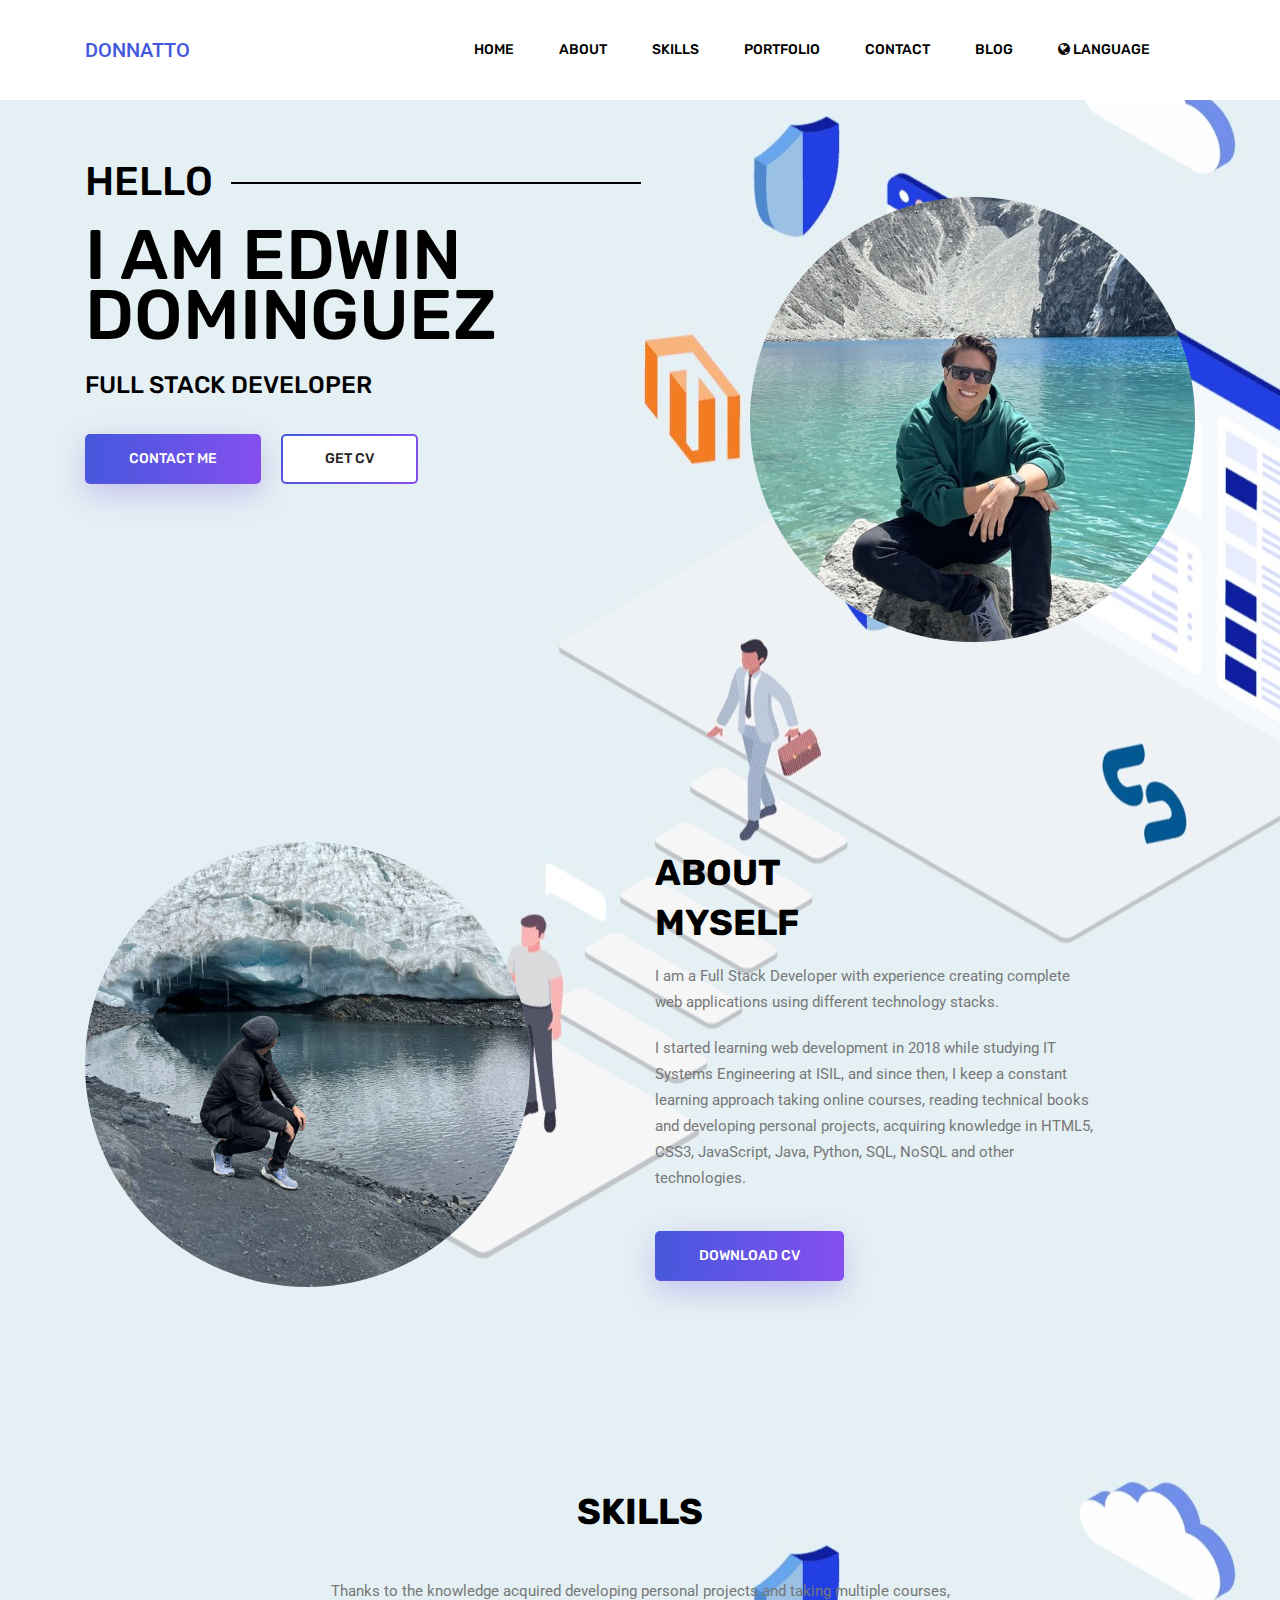
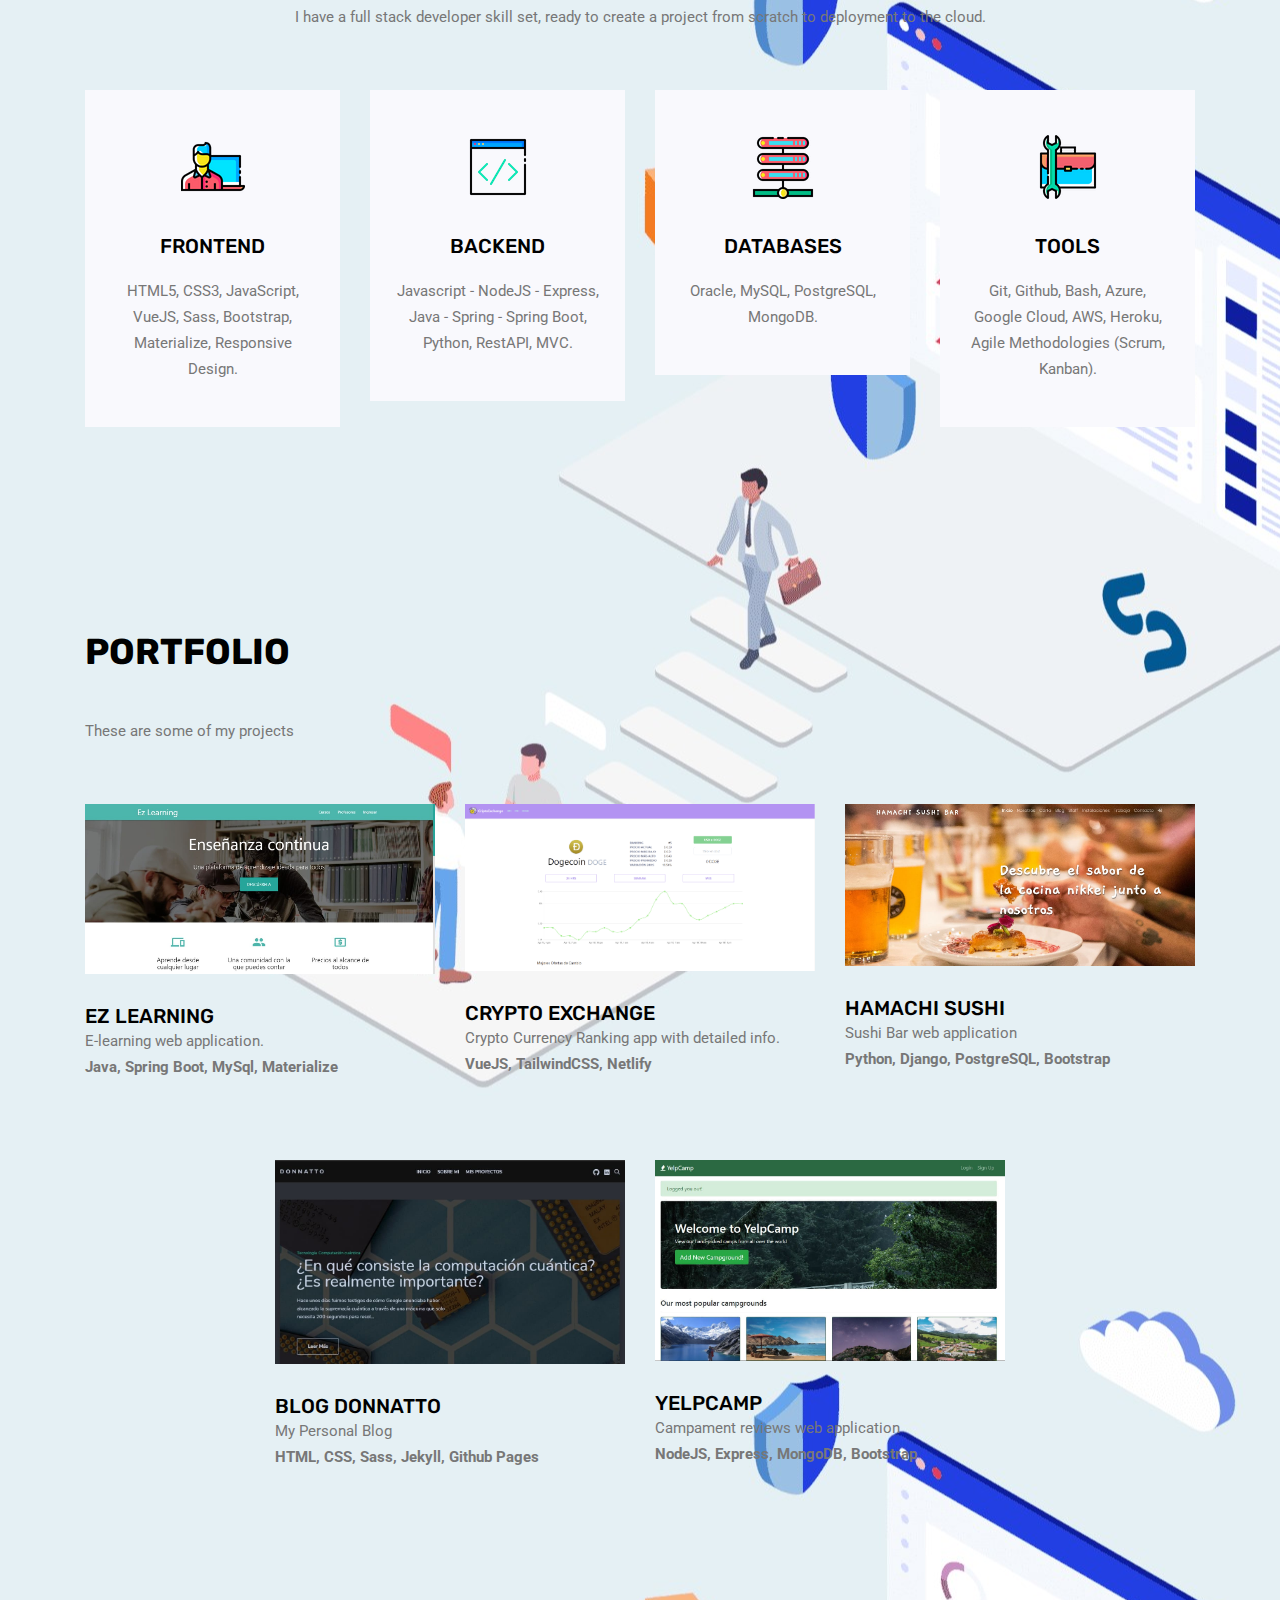
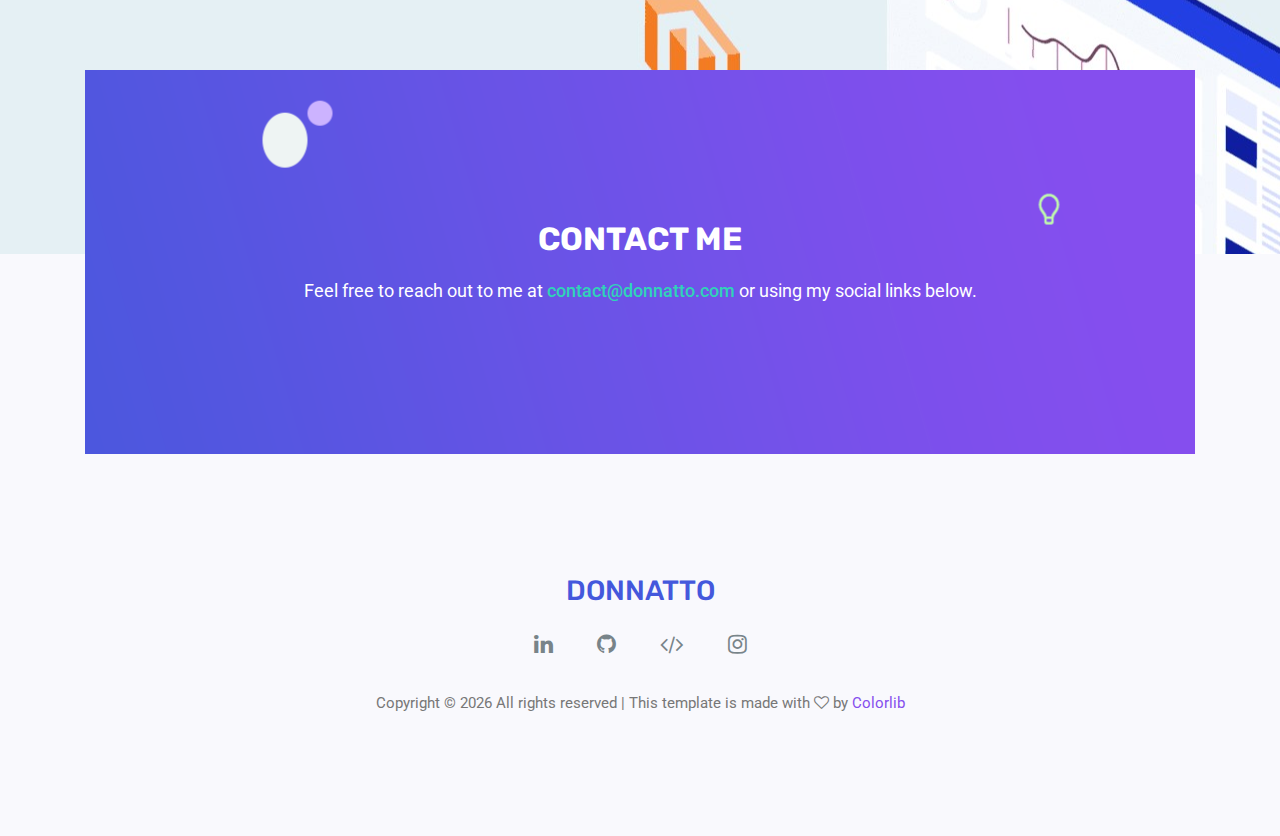
<file: index.html>
<!DOCTYPE html>
<html lang="en">
  <head>
    <!-- Required meta tags -->
    <meta charset="utf-8" />
    <meta
      name="viewport"
      content="width=device-width, initial-scale=1, shrink-to-fit=no"
    />
    <meta
      name="description"
      content="Edwin Donato Dominguez Oliva, Full Stack Developer. Feel free to check out my skills and portfolio"
    />
    <link rel="icon" href="img/d.png" type="image/png" />
    <title>Donnatto | Edwin Dominguez</title>
    <!-- Bootstrap CSS -->
    <link rel="stylesheet" href="css/bootstrap.css" />
    <link rel="stylesheet" href="vendors/linericon/style.css" />
    <link rel="stylesheet" href="css/font-awesome.min.css" />
    <link rel="stylesheet" href="vendors/owl-carousel/owl.carousel.min.css" />
    <link rel="stylesheet" href="vendors/nice-select/css/nice-select.css" />
    <!-- main css -->
    <link rel="stylesheet" href="css/style.css" />
    <!-- Google tag (gtag.js) -->
    <script async src="https://www.googletagmanager.com/gtag/js?id=G-VZQYJN802C"></script>
    <script>
      window.dataLayer = window.dataLayer || [];
      function gtag(){dataLayer.push(arguments);}
      gtag('js', new Date());

      gtag('config', 'G-VZQYJN802C');
</script>
  </head>

  <body>
    <!--================ Start Header Area =================-->
    <header class="header_area">
      <div class="main_menu">
        <nav class="navbar navbar-expand-lg navbar-light" id="main-nav">
          <div class="container">
            <!-- Brand and toggle get grouped for better mobile display -->
            <a class="navbar-brand logo_h" href="index.html">DONNATTO</a>
            <button
              class="navbar-toggler"
              type="button"
              data-toggle="collapse"
              data-target="#navbarSupportedContent"
              aria-controls="navbarSupportedContent"
              aria-expanded="false"
              aria-label="Toggle navigation"
            >
              <span class="icon-bar"></span>
              <span class="icon-bar"></span>
              <span class="icon-bar"></span>
            </button>
            <!-- Collect the nav links, forms, and other content for toggling -->
            <div
              class="collapse navbar-collapse offset"
              id="navbarSupportedContent"
            >
              <ul class="nav navbar-nav menu_nav justify-content-end">
                <li class="nav-item only-fullscreen">
                  <a class="nav-link" href="#home-area">Home</a>
                </li>
                <li class="nav-item">
                  <a class="nav-link" href="#about">About</a>
                </li>
                <li class="nav-item">
                  <a class="nav-link" href="#skills">Skills</a>
                </li>
                <li class="nav-item">
                  <a class="nav-link" href="#portfolio">Portfolio</a>
                </li>
                <li class="nav-item">
                  <a class="nav-link" href="#contact">Contact</a>
                </li>
                <li class="nav-item">
                  <a
                    class="nav-link"
                    href="https://blog.donnatto.com"
                    target="_blank"
                    >Blog</a
                  >
                </li>
                <li class="nav-item dropdown only-fullscreen">
                  <a class="dropdown-toggle nav-link" href="#" id="navbarDropdown" role="button" data-toggle="dropdown" aria-haspopup="true" aria-expanded="false">
                    <i class="fa fa-globe"></i>
                    Language
                  </a>
                  <div class="dropdown-menu" aria-labelledby="navbarDropdown">
                    <a class="dropdown-item gradient-bg text-white" href="#">English</a>
                    <a class="dropdown-item" href="index-es.html">Spanish</a>
                  </div>
                </li>
                <li class="nav-item only-collapsed">
                  <a
                  class="nav-link"
                  href="index-es.html"
                  >
                  <i class="fa fa-globe"></i>
                  Sitio en Español
                  </a
                  >
                </li>
              </ul>
            </div>
          </div>
        </nav>
      </div>
    </header>
    <!--================ End Header Area =================-->

    <!--================ Start Home Banner Area =================-->
    <section class="home_banner_area" id="home-area">
      <div class="banner_inner">
        <div class="container">
          <div class="row">
            <div class="col-lg-7">
              <div class="banner_content">
                <h3 class="text-uppercase">Hello</h3>
                <h1 class="text-uppercase">I am Edwin Dominguez</h1>
                <h5 class="text-uppercase">Full Stack Developer</h5>
                <div class="d-flex align-items-center">
                  <a class="primary_btn" href="#contact"
                    ><span>Contact Me</span></a
                  >
                  <a
                    class="primary_btn tr-bg"
                    href="https://donnatto-bucket.s3.us-east-1.amazonaws.com/resume-EdwinDonatoDominguezOliva.pdf"
                    target="_blank"
                    ><span>Get CV</span></a
                  >
                </div>
              </div>
            </div>
            <div class="col-lg-5">
              <div class="home_right_img">
                <img class="img-fluid rounded-circle" src="img/donnatto.jpeg" alt="" />
              </div>
            </div>
          </div>
        </div>
      </div>
    </section>
    <!--================ End Home Banner Area =================-->

    <!--================ Start About Us Area =================-->
    <section class="about_area section_gap" id="about">
      <div class="container">
        <div class="row justify-content-start align-items-center">
          <div class="col-lg-5">
            <div class="about_img">
              <img class="img-fluid rounded-circle" src="img/donnatto2.jpg" alt="" />
            </div>
          </div>

          <div class="offset-lg-1 col-lg-5">
            <div class="main_title text-left">
              <h2>
                About <br />
                myself
              </h2>
              <p>
                I am a Full Stack Developer with experience creating complete
                web applications using different technology stacks.
              </p>
              <p>
                I started learning web development in 2018 while studying IT
                Systems Engineering at ISIL, and since then, I keep a
                constant learning approach taking online courses, reading technical books
                and developing personal projects, acquiring knowledge in HTML5,
                CSS3, JavaScript, Java, Python, SQL, NoSQL and other
                technologies.
              </p>
              <a
                class="primary_btn"
                href="https://donnatto-bucket.s3.us-east-1.amazonaws.com/resume-EdwinDonatoDominguezOliva.pdf"
                target="_blank"
                ><span>Download CV</span></a
              >
            </div>
          </div>
        </div>
      </div>
    </section>
    <!--================ End About Us Area =================-->

    <!--================ Start Skills Area =================-->
    <section class="features_area" id="skills">
      <div class="container">
        <div class="row justify-content-center">
          <div class="col-lg-8 text-center">
            <div class="main_title">
              <h2>Skills</h2>
              <br />
              <p>
                Thanks to the knowledge acquired developing personal projects
                and taking multiple courses,
                <br />
                I have a full stack developer skill set, ready to create a
                project from scratch to deployment to the cloud.
              </p>
            </div>
          </div>
        </div>
        <div class="row feature_inner">
          <div class="col-lg-3 col-md-6">
            <div class="feature_item">
              <img src="img/skills/frontend.png" alt="Fronend" />
              <h4>Frontend</h4>
              <p>
                HTML5, CSS3, JavaScript, VueJS, Sass, Bootstrap, Materialize,
                Responsive Design.
              </p>
            </div>
          </div>
          <div class="col-lg-3 col-md-6">
            <div class="feature_item">
              <img src="img/skills/backend.png" alt="Backend" />
              <h4>Backend</h4>
              <p>
                Javascript - NodeJS - Express, Java - Spring - Spring Boot, Python, RestAPI, MVC.
              </p>
            </div>
          </div>
          <div class="col-lg-3 col-md-6">
            <div class="feature_item">
              <img src="img/skills/database.png" alt="Database" />
              <h4>Databases</h4>
              <p>Oracle, MySQL, PostgreSQL, MongoDB.</p>
            </div>
          </div>
          <div class="col-lg-3 col-md-6">
            <div class="feature_item">
              <img src="img/skills/tools.png" alt="Tools" />
              <h4>Tools</h4>
              <p>
                Git, Github, Bash, Azure, Google Cloud, AWS, Heroku, Agile
                Methodologies (Scrum, Kanban).
              </p>
            </div>
          </div>
        </div>
      </div>
    </section>
    <!--================ End Skills Area =================-->

    <!--================Start Portfolio Area =================-->
    <section class="portfolio_area" id="portfolio">
      <div class="container">
        <div class="row">
          <div class="col-lg-12">
            <div class="main_title text-left">
              <h2>Portfolio</h2>
              <br />
              <p>These are some of my projects</p>
            </div>
          </div>
        </div>

        <div class="filters-content">
          <div class="row portfolio-grid justify-content-center">
            <!-- Ez Learning -->
            <div class="col-lg-4 col-md-6 all">
              <div class="portfolio_box">
                <div class="single_portfolio">
                  <img
                    class="img-fluid w-100"
                    src="img/portfolio/project-ezlearning.jpg"
                    alt="Ez Learning"
                  />
                  <div class="overlay"></div>
                  <a href="https://ez-learning.herokuapp.com" target="_blank">
                    <div class="icon">
                      <span class="lnr lnr-exit"></span>
                    </div>
                  </a>
                </div>
                <div class="short_info">
                  <h4>
                    <a href="https://ez-learning.herokuapp.com" target="_blank"
                      >Ez Learning</a
                    >
                  </h4>
                  <p>
                    E-learning web application. <br />
                    <strong>
                      Java, Spring Boot, MySql, Materialize
                    </strong>
                  </p>
                </div>
              </div>
            </div>
            <!-- Crypto Exchange -->
            <div class="col-lg-4 col-md-6 all">
              <div class="portfolio_box">
                <div class="single_portfolio">
                  <img
                    class="img-fluid w-100"
                    src="img/portfolio/cripto-exchange.png"
                    alt="Crypto Exchange"
                  />
                  <div class="overlay"></div>
                  <a href="https://bitchange.netlify.app" target="_blank">
                    <div class="icon">
                      <span class="lnr lnr-exit"></span>
                    </div>
                  </a>
                </div>
                <div class="short_info">
                  <h4>
                    <a href="https://bitchange.netlify.app/" target="_blank"
                      >Crypto Exchange</a
                    >
                  </h4>
                  <p>
                    Crypto Currency Ranking app with detailed info. <br />
                    <strong>
                      VueJS, TailwindCSS, Netlify
                    </strong>
                  </p>
                </div>
              </div>
            </div>
            <!-- Hamachi Sushi -->
            <div class="col-lg-4 col-md-6 all">
              <div class="portfolio_box">
                <div class="single_portfolio">
                  <img
                    class="img-fluid w-100"
                    src="img/portfolio/project-hamachi.jpg"
                    alt="Hamachi Sushi"
                  />
                  <div class="overlay"></div>
                  <a
                    href="https://hamachi-python.herokuapp.com"
                    target="_blank"
                  >
                    <div class="icon">
                      <span class="lnr lnr-exit"></span>
                    </div>
                  </a>
                </div>
                <div class="short_info">
                  <h4>
                    <a
                      href="https://hamachi-python.herokuapp.com"
                      target="_blank"
                      >Hamachi Sushi</a
                    >
                  </h4>
                  <p>
                    Sushi Bar web application <br />
                    <strong>Python, Django, PostgreSQL, Bootstrap</strong>
                  </p>
                </div>
              </div>
            </div>
            <!-- Blog Donnatto -->
            <div class="col-lg-4 col-md-6 all">
              <div class="portfolio_box">
                <div class="single_portfolio">
                  <img
                    class="img-fluid w-100"
                    src="img/portfolio/blog-donnatto.jpg"
                    alt="Blog Donnatto"
                  />
                  <div class="overlay"></div>
                  <a href="https://blog.donnatto.com" target="_blank">
                    <div class="icon">
                      <span class="lnr lnr-exit"></span>
                    </div>
                  </a>
                </div>
                <div class="short_info">
                  <h4>
                    <a href="https://ez-learning.herokuapp.com" target="_blank"
                      >Blog Donnatto</a
                    >
                  </h4>
                  <p>
                    My Personal Blog <br />
                    <strong>HTML, CSS, Sass, Jekyll, Github Pages</strong>
                  </p>
                </div>
              </div>
            </div>
            <!-- Yelpcamp -->
            <div class="col-lg-4 col-md-6 all">
              <div class="portfolio_box">
                <div class="single_portfolio">
                  <img
                    class="img-fluid w-100"
                    src="img/portfolio/project-yelpcamp.jpg"
                    alt="Ez Learning"
                  />
                  <div class="overlay"></div>
                  <a href="https://donnattocamps.herokuapp.com" target="_blank">
                    <div class="icon">
                      <span class="lnr lnr-exit"></span>
                    </div>
                  </a>
                </div>
                <div class="short_info">
                  <h4>
                    <a
                      href="https://donnattocamps.herokuapp.com"
                      target="_blank"
                      >YelpCamp</a
                    >
                  </h4>
                  <p>
                    Campament reviews web application <br />
                    <strong>NodeJS, Express, MongoDB, Bootstrap</strong>
                  </p>
                </div>
              </div>
            </div>
          </div>
        </div>
      </div>
    </section>
    <!--================End Portfolio Area =================-->

    <!--================ Start Contact Area =================-->
    <section class="newsletter_area" id="contact">
      <div class="container">
        <div class="row justify-content-center align-items-center">
          <div class="col-lg-12">
            <div class="subscription_box text-center">
              <h2 class="text-uppercase text-white">Contact me</h2>
              <p class="text-white">
                Feel free to reach out to me at
                <a href="mailto:contact@donnatto.com">contact@donnatto.com</a>
                or using my social links below.
              </p>
            </div>
          </div>
        </div>
      </div>
    </section>
    <!--================ End Newsletter Area =================-->

    <!--================Footer Area =================-->
    <footer class="footer_area">
      <div class="container">
        <div class="row justify-content-center">
          <div class="col-lg-12">
            <div class="footer_top flex-column">
              <div class="footer_logo">
                <a href="#">
                  <h3>DONNATTO</h3>
                </a>
              </div>
              <div class="footer_social">
                <a href="https://linkedin.com/in/donnatto" target="_blank"
                  ><i class="fa fa-linkedin"></i
                ></a>
                <a href="https://github.com/donnatto" target="_blank"
                  ><i class="fa fa-github"></i
                ></a>
                <a href="https://blog.donnatto.com" target="_blank"
                  ><i class="fa fa-code"></i
                ></a>
                <a href="https://instagram.com/donnatto_" target="_blank"
                  ><i class="fa fa-instagram"></i
                ></a>
              </div>
            </div>
          </div>
        </div>
        <div class="row footer_bottom justify-content-center">
          <p class="col-lg-8 col-sm-12 footer-text">
            <!-- Link back to Colorlib can't be removed. Template is licensed under CC BY 3.0. -->
            Copyright &copy;
            <script>
              document.write(new Date().getFullYear());
            </script>
            All rights reserved | This template is made with
            <i class="fa fa-heart-o" aria-hidden="true"></i> by
            <a href="https://colorlib.com" target="_blank">Colorlib</a>
            <!-- Link back to Colorlib can't be removed. Template is licensed under CC BY 3.0. -->
          </p>
        </div>
      </div>
    </footer>
    <!--================End Footer Area =================-->

    <!-- Optional JavaScript -->
    <!-- jQuery first, then Popper.js, then Bootstrap JS -->
    <script src="js/jquery-3.2.1.min.js"></script>
    <script src="js/popper.js"></script>
    <script src="js/bootstrap.min.js"></script>
    <script src="js/stellar.js"></script>
    <script src="vendors/nice-select/js/jquery.nice-select.min.js"></script>
    <script src="vendors/isotope/imagesloaded.pkgd.min.js"></script>
    <script src="vendors/isotope/isotope-min.js"></script>
    <script src="vendors/owl-carousel/owl.carousel.min.js"></script>
    <!--gmaps Js-->
    <script src="js/theme.js"></script>
  </body>
</html>
</file>
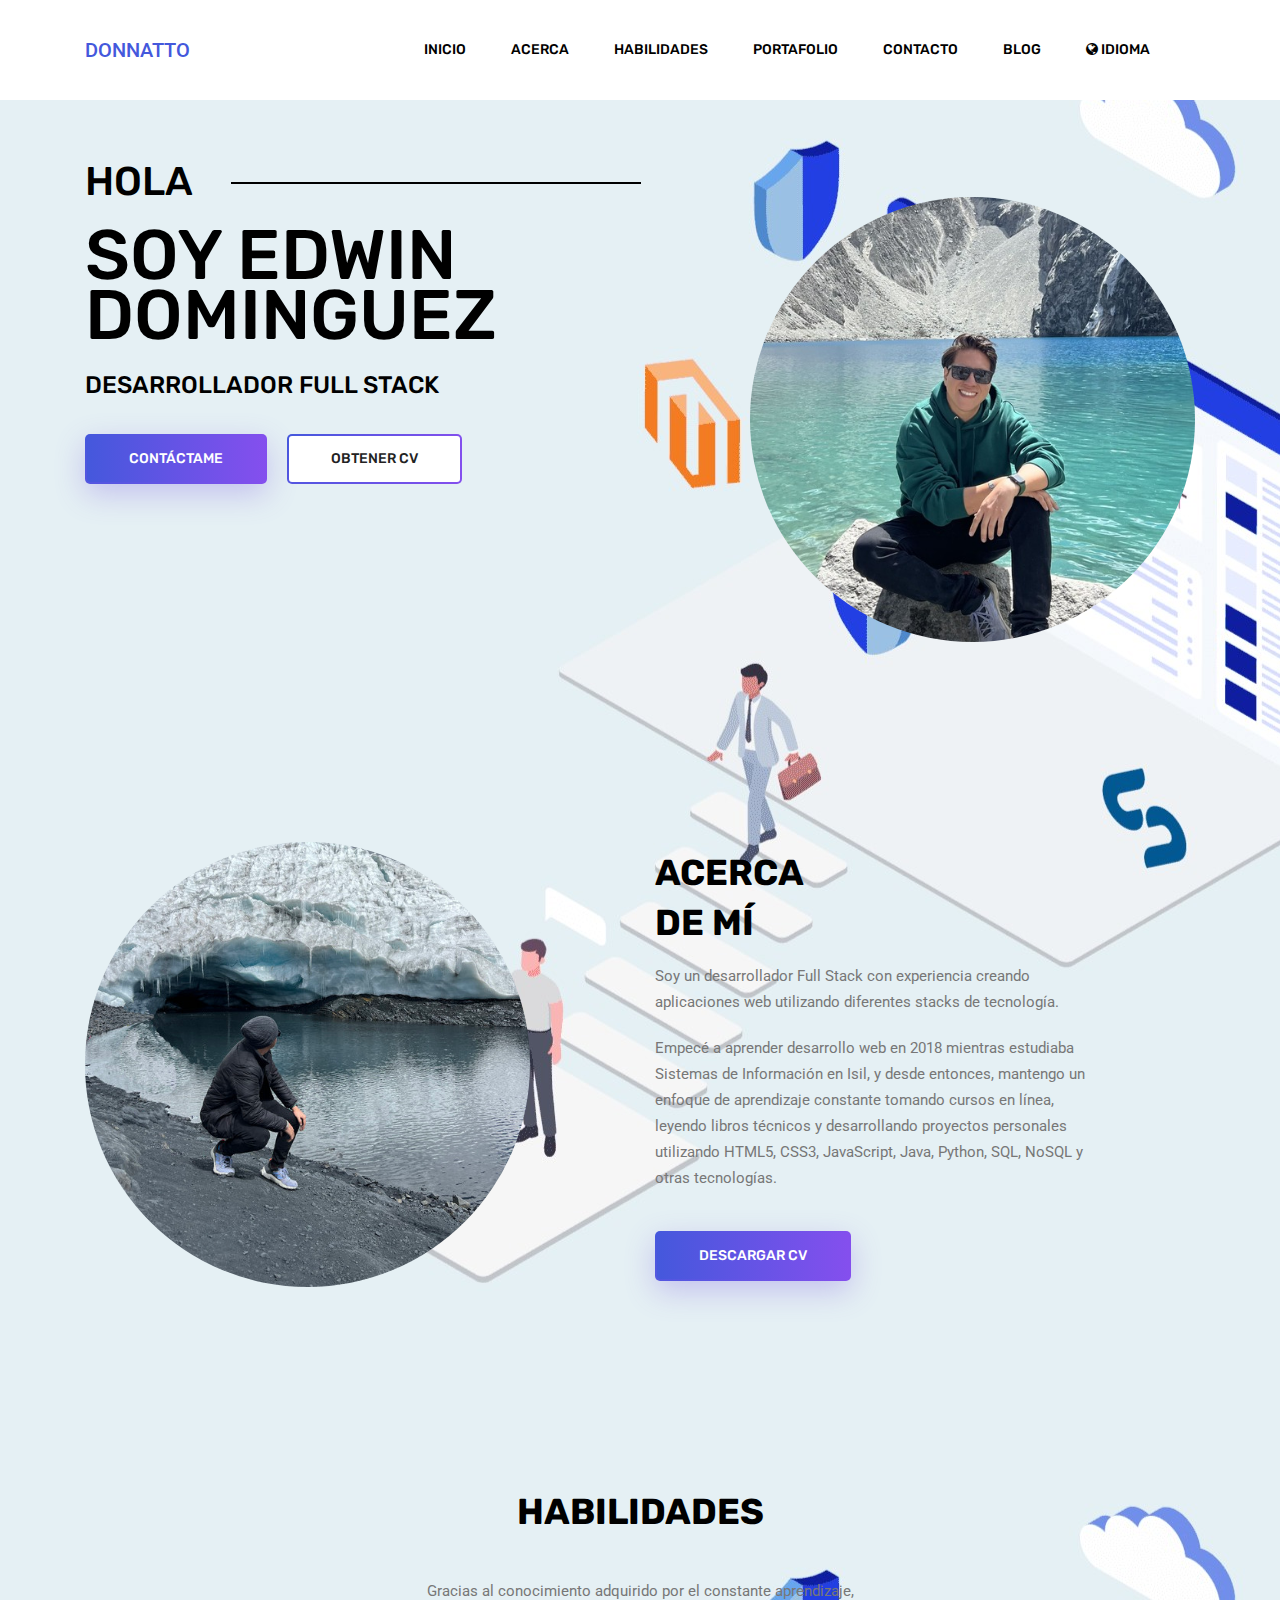
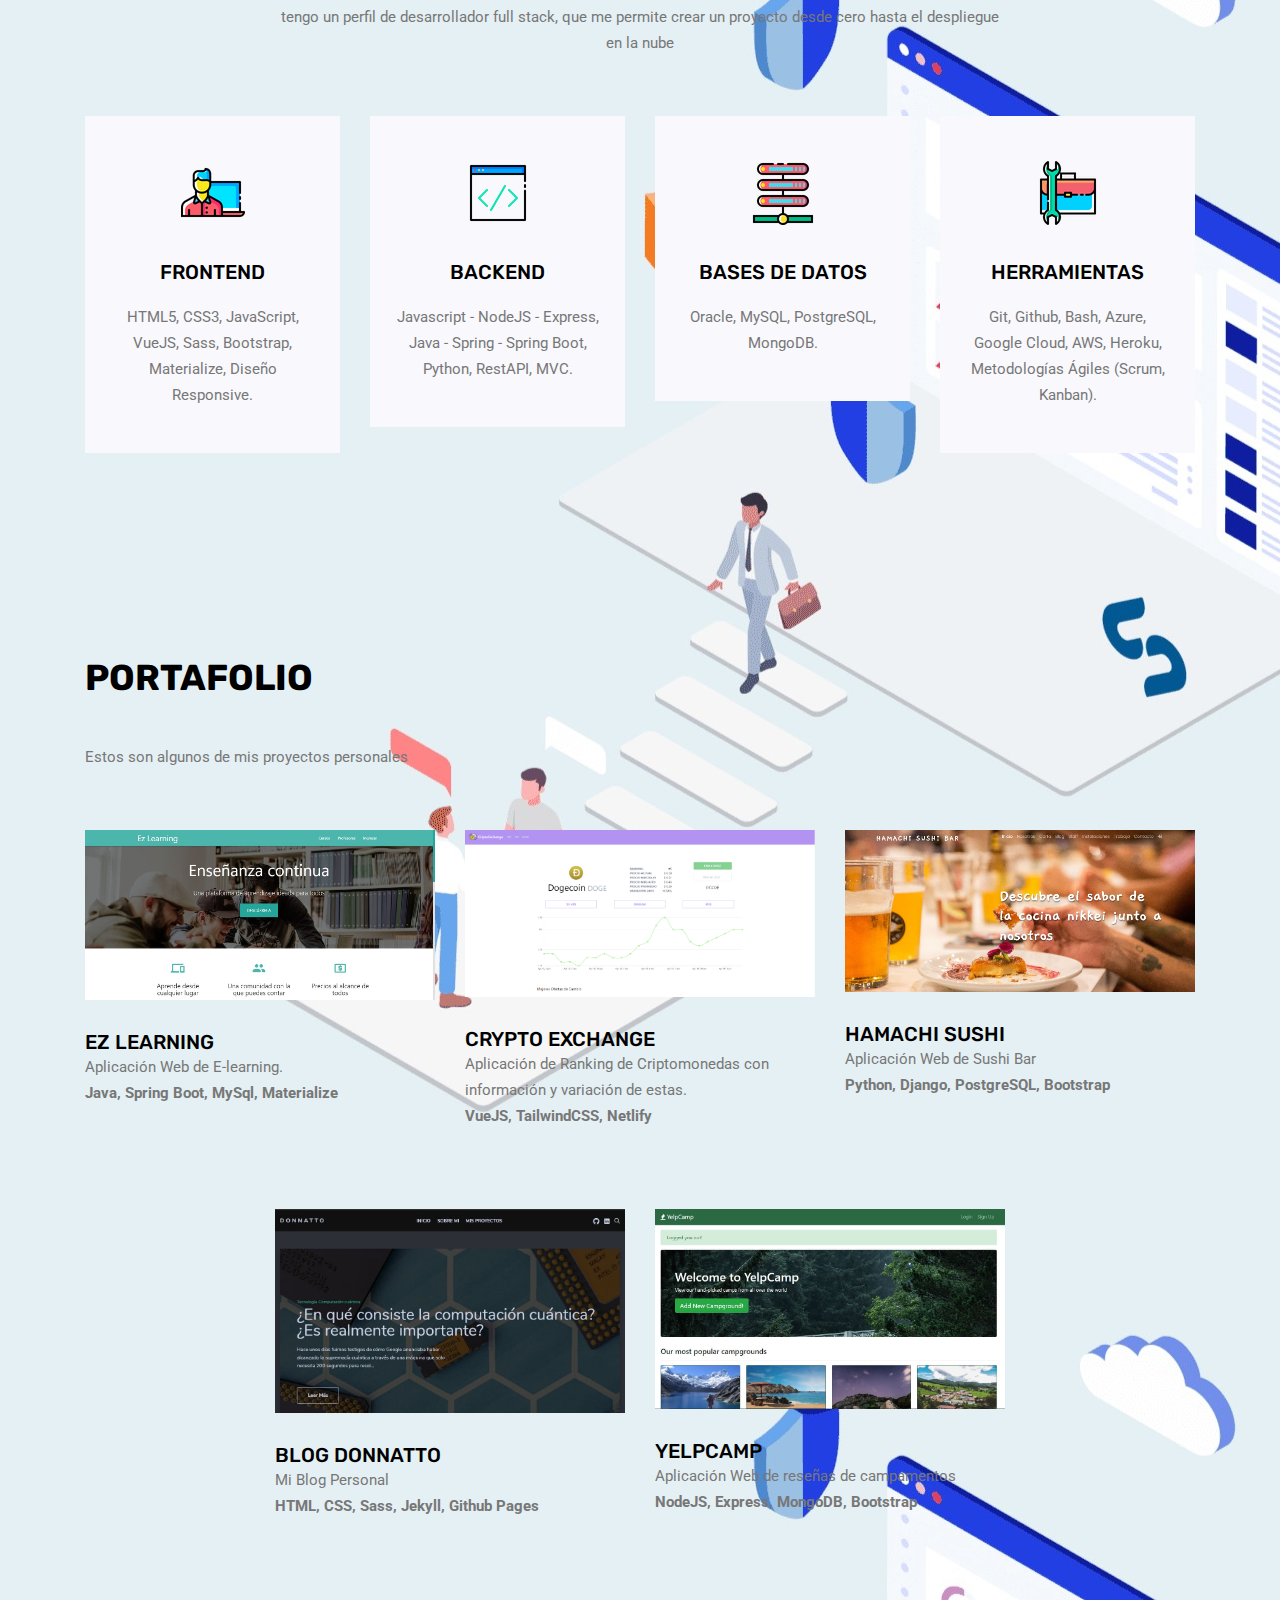
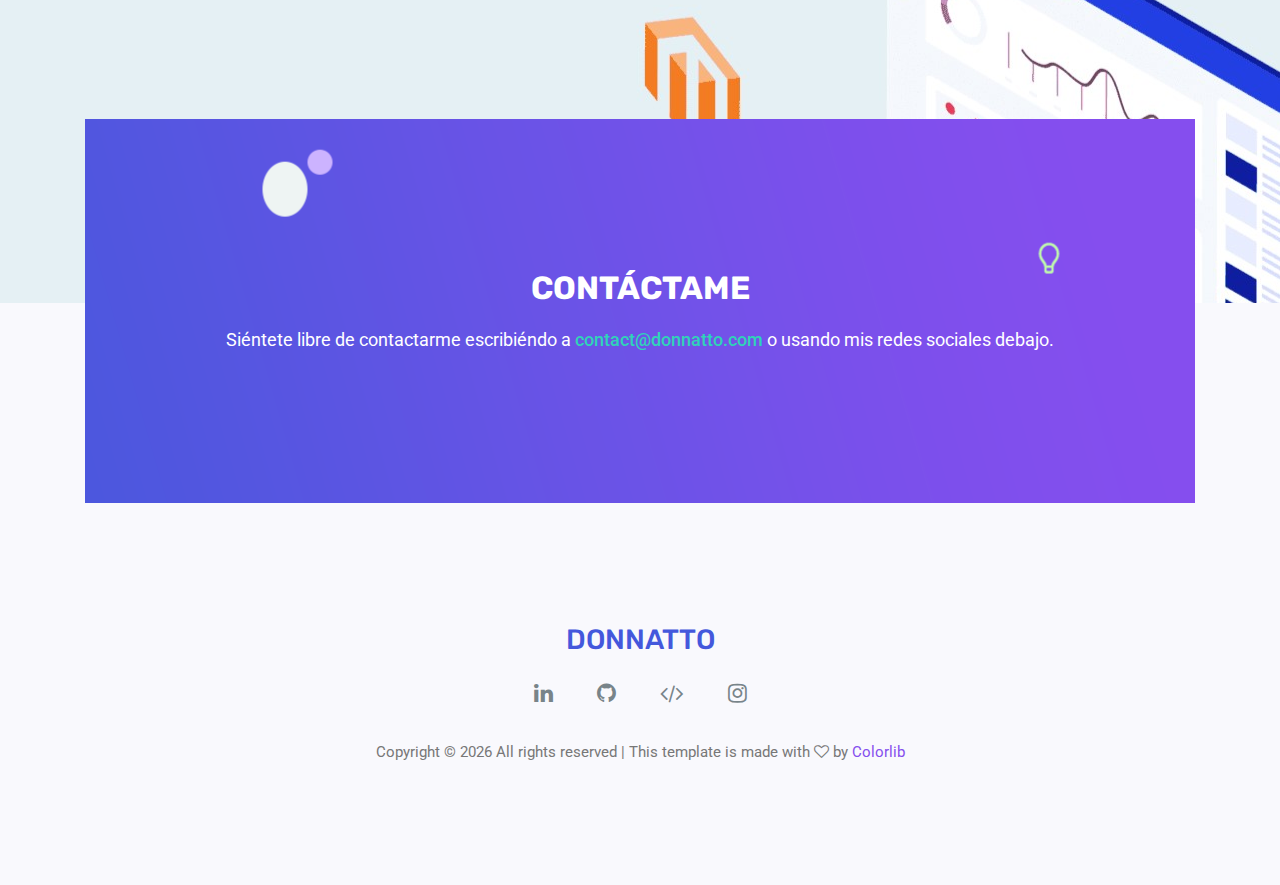
<file: index-es.html>
<!DOCTYPE html>
<html lang="es">
  <head>
    <!-- Required meta tags -->
    <meta charset="utf-8" />
    <meta
      name="viewport"
      content="width=device-width, initial-scale=1, shrink-to-fit=no"
    />
    <meta
      name="description"
      content="Edwin Donato Dominguez Oliva, Full Stack Developer. Feel free to check out my skills and portfolio"
    />
    <link rel="icon" href="img/d.png" type="image/png" />
    <title>Donnatto | Edwin Dominguez</title>
    <!-- Bootstrap CSS -->
    <link rel="stylesheet" href="css/bootstrap.css" />
    <link rel="stylesheet" href="vendors/linericon/style.css" />
    <link rel="stylesheet" href="css/font-awesome.min.css" />
    <link rel="stylesheet" href="vendors/owl-carousel/owl.carousel.min.css" />
    <link rel="stylesheet" href="vendors/nice-select/css/nice-select.css" />
    <!-- main css -->
    <link rel="stylesheet" href="css/style.css" />
    <!-- Google tag (gtag.js) -->
    <script async src="https://www.googletagmanager.com/gtag/js?id=G-VZQYJN802C"></script>
    <script>
      window.dataLayer = window.dataLayer || [];
      function gtag(){dataLayer.push(arguments);}
      gtag('js', new Date());

      gtag('config', 'G-VZQYJN802C');
    </script>
  </head>

  <body>
    <!--================ Start Header Area =================-->
    <header class="header_area">
      <div class="main_menu">
        <nav class="navbar navbar-expand-lg navbar-light" id="main-nav">
          <div class="container">
            <!-- Brand and toggle get grouped for better mobile display -->
            <a class="navbar-brand logo_h" href="index.html">DONNATTO</a>
            <button
              class="navbar-toggler"
              type="button"
              data-toggle="collapse"
              data-target="#navbarSupportedContent"
              aria-controls="navbarSupportedContent"
              aria-expanded="false"
              aria-label="Toggle navigation"
            >
              <span class="icon-bar"></span>
              <span class="icon-bar"></span>
              <span class="icon-bar"></span>
            </button>
            <!-- Collect the nav links, forms, and other content for toggling -->
            <div
              class="collapse navbar-collapse offset"
              id="navbarSupportedContent"
            >
              <ul class="nav navbar-nav menu_nav justify-content-end">
                <li class="nav-item only-fullscreen">
                  <a class="nav-link" href="#home-area">Inicio</a>
                </li>
                <li class="nav-item">
                  <a class="nav-link" href="#about">Acerca</a>
                </li>
                <li class="nav-item">
                  <a class="nav-link" href="#skills">Habilidades</a>
                </li>
                <li class="nav-item">
                  <a class="nav-link" href="#portfolio">Portafolio</a>
                </li>
                <li class="nav-item">
                  <a class="nav-link" href="#contact">Contacto</a>
                </li>
                <li class="nav-item">
                  <a
                    class="nav-link"
                    href="https://blog.donnatto.com"
                    target="_blank"
                    >Blog</a
                  >
                </li>
                <li class="nav-item dropdown only-fullscreen">
                  <a class="dropdown-toggle nav-link" href="#" id="navbarDropdown" role="button" data-toggle="dropdown" aria-haspopup="true" aria-expanded="false">
                    <i class="fa fa-globe"></i>
                    Idioma
                  </a>
                  <div class="dropdown-menu" aria-labelledby="navbarDropdown">
                    <a class="dropdown-item" href="index.html">Inglés</a>
                    <a class="dropdown-item gradient-bg text-white" href="#">Español</a>
                  </div>
                </li>
                <li class="nav-item only-collapsed">
                  <a
                  class="nav-link"
                  href="index.html"
                  >
                  <i class="fa fa-globe"></i>
                  Site in English
                  </a
                  >
                </li>
              </ul>
            </div>
          </div>
        </nav>
      </div>
    </header>
    <!--================ End Header Area =================-->

    <!--================ Start Home Banner Area =================-->
    <section class="home_banner_area" id="home-area">
      <div class="banner_inner">
        <div class="container">
          <div class="row">
            <div class="col-lg-7">
              <div class="banner_content">
                <h3 class="text-uppercase">Hola</h3>
                <h1 class="text-uppercase">Soy Edwin Dominguez</h1>
                <h5 class="text-uppercase">Desarrollador Full Stack</h5>
                <div class="d-flex align-items-center">
                  <a class="primary_btn" href="#contact"
                    ><span>Contáctame</span></a
                  >
                  <a
                    class="primary_btn tr-bg"
                    href="https://donnatto-bucket.s3.amazonaws.com/CV-EdwinDonatoDominguezOliva.pdf"
                    target="_blank"
                    ><span>Obtener CV</span></a
                  >
                </div>
              </div>
            </div>
            <div class="col-lg-5">
              <div class="home_right_img">
                <img class="img-fluid rounded-circle" src="img/donnatto.jpeg" alt="" />
              </div>
            </div>
          </div>
        </div>
      </div>
    </section>
    <!--================ End Home Banner Area =================-->

    <!--================ Start About Us Area =================-->
    <section class="about_area section_gap" id="about">
      <div class="container">
        <div class="row justify-content-start align-items-center">
          <div class="col-lg-5">
            <div class="about_img">
              <img class="img-fluid rounded-circle" src="img/donnatto2.jpg" alt="" />
            </div>
          </div>

          <div class="offset-lg-1 col-lg-5">
            <div class="main_title text-left">
              <h2>
                Acerca <br />
                de mí
              </h2>
              <p>
                Soy un desarrollador Full Stack con experiencia creando
                aplicaciones web utilizando diferentes stacks de tecnología.
              </p>
              <p>
                Empecé a aprender desarrollo web en 2018 mientras estudiaba
                Sistemas de Información en Isil, y desde entonces, mantengo
                un enfoque de aprendizaje constante tomando cursos en línea,
                leyendo libros técnicos y desarrollando proyectos personales
                utilizando HTML5, CSS3, JavaScript, Java, Python, SQL, NoSQL
                y otras tecnologías.
              </p>
              <a
                class="primary_btn"
                href="https://donnatto-bucket.s3.amazonaws.com/CV-EdwinDonatoDominguezOliva.pdf"
                target="_blank"
                ><span>Descargar CV</span></a
              >
            </div>
          </div>
        </div>
      </div>
    </section>
    <!--================ End About Us Area =================-->

    <!--================ Start Skills Area =================-->
    <section class="features_area" id="skills">
      <div class="container">
        <div class="row justify-content-center">
          <div class="col-lg-8 text-center">
            <div class="main_title">
              <h2>Habilidades</h2>
              <br />
              <p>
                Gracias al conocimiento adquirido por el constante aprendizaje,
                <br />
                tengo un perfil de desarrollador full stack, que me permite crear un proyecto
                desde cero hasta el despliegue en la nube
              </p>
            </div>
          </div>
        </div>
        <div class="row feature_inner">
          <div class="col-lg-3 col-md-6">
            <div class="feature_item">
              <img src="img/skills/frontend.png" alt="Fronend" />
              <h4>Frontend</h4>
              <p>
                HTML5, CSS3, JavaScript, VueJS, Sass, Bootstrap, Materialize,
                Diseño Responsive.
              </p>
            </div>
          </div>
          <div class="col-lg-3 col-md-6">
            <div class="feature_item">
              <img src="img/skills/backend.png" alt="Backend" />
              <h4>Backend</h4>
              <p>
                Javascript - NodeJS - Express, Java - Spring - Spring Boot, Python, RestAPI, MVC.
              </p>
            </div>
          </div>
          <div class="col-lg-3 col-md-6">
            <div class="feature_item">
              <img src="img/skills/database.png" alt="Database" />
              <h4>Bases de Datos</h4>
              <p>Oracle, MySQL, PostgreSQL, MongoDB.</p>
            </div>
          </div>
          <div class="col-lg-3 col-md-6">
            <div class="feature_item">
              <img src="img/skills/tools.png" alt="Tools" />
              <h4>Herramientas</h4>
              <p>
                Git, Github, Bash, Azure, Google Cloud, AWS, Heroku, Metodologías Ágiles (Scrum, Kanban).
              </p>
            </div>
          </div>
        </div>
      </div>
    </section>
    <!--================ End Skills Area =================-->

    <!--================Start Portfolio Area =================-->
    <section class="portfolio_area" id="portfolio">
      <div class="container">
        <div class="row">
          <div class="col-lg-12">
            <div class="main_title text-left">
              <h2>Portafolio</h2>
              <br />
              <p>Estos son algunos de mis proyectos personales</p>
            </div>
          </div>
        </div>

        <div class="filters-content">
          <div class="row portfolio-grid justify-content-center">
            <!-- Ez Learning -->
            <div class="col-lg-4 col-md-6 all">
              <div class="portfolio_box">
                <div class="single_portfolio">
                  <img
                    class="img-fluid w-100"
                    src="img/portfolio/project-ezlearning.jpg"
                    alt="Ez Learning"
                  />
                  <div class="overlay"></div>
                  <a href="https://ez-learning.herokuapp.com" target="_blank">
                    <div class="icon">
                      <span class="lnr lnr-exit"></span>
                    </div>
                  </a>
                </div>
                <div class="short_info">
                  <h4>
                    <a href="https://ez-learning.herokuapp.com" target="_blank"
                      >Ez Learning</a
                    >
                  </h4>
                  <p>
                    Aplicación Web de E-learning. <br />
                    <strong>
                      Java, Spring Boot, MySql, Materialize
                    </strong>
                  </p>
                </div>
              </div>
            </div>
            <!-- Crypto Exchange -->
            <div class="col-lg-4 col-md-6 all">
              <div class="portfolio_box">
                <div class="single_portfolio">
                  <img
                    class="img-fluid w-100"
                    src="img/portfolio/cripto-exchange.png"
                    alt="Crypto Exchange"
                  />
                  <div class="overlay"></div>
                  <a href="https://bitchange.netlify.app" target="_blank">
                    <div class="icon">
                      <span class="lnr lnr-exit"></span>
                    </div>
                  </a>
                </div>
                <div class="short_info">
                  <h4>
                    <a href="https://bitchange.netlify.app/" target="_blank"
                      >Crypto Exchange</a
                    >
                  </h4>
                  <p>
                    Aplicación de Ranking de Criptomonedas con información y variación de estas. <br />
                    <strong>
                      VueJS, TailwindCSS, Netlify
                    </strong>
                  </p>
                </div>
              </div>
            </div>
            <!-- Hamachi Sushi -->
            <div class="col-lg-4 col-md-6 all">
              <div class="portfolio_box">
                <div class="single_portfolio">
                  <img
                    class="img-fluid w-100"
                    src="img/portfolio/project-hamachi.jpg"
                    alt="Hamachi Sushi"
                  />
                  <div class="overlay"></div>
                  <a
                    href="https://hamachi-python.herokuapp.com"
                    target="_blank"
                  >
                    <div class="icon">
                      <span class="lnr lnr-exit"></span>
                    </div>
                  </a>
                </div>
                <div class="short_info">
                  <h4>
                    <a
                      href="https://hamachi-python.herokuapp.com"
                      target="_blank"
                      >Hamachi Sushi</a
                    >
                  </h4>
                  <p>
                    Aplicación Web de Sushi Bar<br />
                    <strong>Python, Django, PostgreSQL, Bootstrap</strong>
                  </p>
                </div>
              </div>
            </div>
            <!-- Blog Donnatto -->
            <div class="col-lg-4 col-md-6 all">
              <div class="portfolio_box">
                <div class="single_portfolio">
                  <img
                    class="img-fluid w-100"
                    src="img/portfolio/blog-donnatto.jpg"
                    alt="Blog Donnatto"
                  />
                  <div class="overlay"></div>
                  <a href="https://blog.donnatto.com" target="_blank">
                    <div class="icon">
                      <span class="lnr lnr-exit"></span>
                    </div>
                  </a>
                </div>
                <div class="short_info">
                  <h4>
                    <a href="https://ez-learning.herokuapp.com" target="_blank"
                      >Blog Donnatto</a
                    >
                  </h4>
                  <p>
                    Mi Blog Personal <br />
                    <strong>HTML, CSS, Sass, Jekyll, Github Pages</strong>
                  </p>
                </div>
              </div>
            </div>
            <!-- Yelpcamp -->
            <div class="col-lg-4 col-md-6 all">
              <div class="portfolio_box">
                <div class="single_portfolio">
                  <img
                    class="img-fluid w-100"
                    src="img/portfolio/project-yelpcamp.jpg"
                    alt="Ez Learning"
                  />
                  <div class="overlay"></div>
                  <a href="https://donnattocamps.herokuapp.com" target="_blank">
                    <div class="icon">
                      <span class="lnr lnr-exit"></span>
                    </div>
                  </a>
                </div>
                <div class="short_info">
                  <h4>
                    <a
                      href="https://donnattocamps.herokuapp.com"
                      target="_blank"
                      >YelpCamp</a
                    >
                  </h4>
                  <p>
                    Aplicación Web de reseñas de campamentos <br />
                    <strong>NodeJS, Express, MongoDB, Bootstrap</strong>
                  </p>
                </div>
              </div>
            </div>
          </div>
        </div>
      </div>
    </section>
    <!--================End Portfolio Area =================-->

    <!--================ Start Contact Area =================-->
    <section class="newsletter_area" id="contact">
      <div class="container">
        <div class="row justify-content-center align-items-center">
          <div class="col-lg-12">
            <div class="subscription_box text-center">
              <h2 class="text-uppercase text-white">Contáctame</h2>
              <p class="text-white">
                Siéntete libre de contactarme escribiéndo a
                <a href="mailto:contact@donnatto.com">contact@donnatto.com</a>
                o usando mis redes sociales debajo.
              </p>
            </div>
          </div>
        </div>
      </div>
    </section>
    <!--================ End Newsletter Area =================-->

    <!--================Footer Area =================-->
    <footer class="footer_area">
      <div class="container">
        <div class="row justify-content-center">
          <div class="col-lg-12">
            <div class="footer_top flex-column">
              <div class="footer_logo">
                <a href="#">
                  <h3>DONNATTO</h3>
                </a>
              </div>
              <div class="footer_social">
                <a href="https://linkedin.com/in/donnatto" target="_blank"
                  ><i class="fa fa-linkedin"></i
                ></a>
                <a href="https://github.com/donnatto" target="_blank"
                  ><i class="fa fa-github"></i
                ></a>
                <a href="https://blog.donnatto.com" target="_blank"
                  ><i class="fa fa-code"></i
                ></a>
                <a href="https://instagram.com/donnatto_" target="_blank"
                  ><i class="fa fa-instagram"></i
                ></a>
              </div>
            </div>
          </div>
        </div>
        <div class="row footer_bottom justify-content-center">
          <p class="col-lg-8 col-sm-12 footer-text">
            <!-- Link back to Colorlib can't be removed. Template is licensed under CC BY 3.0. -->
            Copyright &copy;
            <script>
              document.write(new Date().getFullYear());
            </script>
            All rights reserved | This template is made with
            <i class="fa fa-heart-o" aria-hidden="true"></i> by
            <a href="https://colorlib.com" target="_blank">Colorlib</a>
            <!-- Link back to Colorlib can't be removed. Template is licensed under CC BY 3.0. -->
          </p>
        </div>
      </div>
    </footer>
    <!--================End Footer Area =================-->

    <!-- Optional JavaScript -->
    <!-- jQuery first, then Popper.js, then Bootstrap JS -->
    <script src="js/jquery-3.2.1.min.js"></script>
    <script src="js/popper.js"></script>
    <script src="js/bootstrap.min.js"></script>
    <script src="js/stellar.js"></script>
    <script src="vendors/nice-select/js/jquery.nice-select.min.js"></script>
    <script src="vendors/isotope/imagesloaded.pkgd.min.js"></script>
    <script src="vendors/isotope/isotope-min.js"></script>
    <script src="vendors/owl-carousel/owl.carousel.min.js"></script>
    <!--gmaps Js-->
    <script src="js/theme.js"></script>
  </body>
</html>
</file>
<file: vendors/linericon/style.css>
@font-face {
    font-family: 'Linearicons-Free';
    src: url('fonts/Linearicons-Free.eot?w118d');
    src: url('fonts/Linearicons-Free.eot?#iefixw118d') format('embedded-opentype'),
    url('fonts/Linearicons-Free.woff2?w118d') format('woff2'),
    url('fonts/Linearicons-Free.woff?w118d') format('woff'),
    url('fonts/Linearicons-Free.ttf?w118d') format('truetype'),
    url('fonts/Linearicons-Free.svg?w118d#Linearicons-Free') format('svg');
    font-weight: normal;
    font-style: normal;
}

.lnr {
    font-family: 'Linearicons-Free';
    speak: none;
    font-style: normal;
    font-weight: normal;
    font-variant: normal;
    text-transform: none;
    line-height: 1;

    /* Better Font Rendering =========== */
    -webkit-font-smoothing: antialiased;
    -moz-osx-font-smoothing: grayscale;
}

.lnr-home:before {
    content: "\e800";
}

.lnr-apartment:before {
    content: "\e801";
}

.lnr-pencil:before {
    content: "\e802";
}

.lnr-magic-wand:before {
    content: "\e803";
}

.lnr-drop:before {
    content: "\e804";
}

.lnr-lighter:before {
    content: "\e805";
}

.lnr-poop:before {
    content: "\e806";
}

.lnr-sun:before {
    content: "\e807";
}

.lnr-moon:before {
    content: "\e808";
}

.lnr-cloud:before {
    content: "\e809";
}

.lnr-cloud-upload:before {
    content: "\e80a";
}

.lnr-cloud-download:before {
    content: "\e80b";
}

.lnr-cloud-sync:before {
    content: "\e80c";
}

.lnr-cloud-check:before {
    content: "\e80d";
}

.lnr-database:before {
    content: "\e80e";
}

.lnr-lock:before {
    content: "\e80f";
}

.lnr-cog:before {
    content: "\e810";
}

.lnr-trash:before {
    content: "\e811";
}

.lnr-dice:before {
    content: "\e812";
}

.lnr-heart:before {
    content: "\e813";
}

.lnr-star:before {
    content: "\e814";
}

.lnr-star-half:before {
    content: "\e815";
}

.lnr-star-empty:before {
    content: "\e816";
}

.lnr-flag:before {
    content: "\e817";
}

.lnr-envelope:before {
    content: "\e818";
}

.lnr-paperclip:before {
    content: "\e819";
}

.lnr-inbox:before {
    content: "\e81a";
}

.lnr-eye:before {
    content: "\e81b";
}

.lnr-printer:before {
    content: "\e81c";
}

.lnr-file-empty:before {
    content: "\e81d";
}

.lnr-file-add:before {
    content: "\e81e";
}

.lnr-enter:before {
    content: "\e81f";
}

.lnr-exit:before {
    content: "\e820";
}

.lnr-graduation-hat:before {
    content: "\e821";
}

.lnr-license:before {
    content: "\e822";
}

.lnr-music-note:before {
    content: "\e823";
}

.lnr-film-play:before {
    content: "\e824";
}

.lnr-camera-video:before {
    content: "\e825";
}

.lnr-camera:before {
    content: "\e826";
}

.lnr-picture:before {
    content: "\e827";
}

.lnr-book:before {
    content: "\e828";
}

.lnr-bookmark:before {
    content: "\e829";
}

.lnr-user:before {
    content: "\e82a";
}

.lnr-users:before {
    content: "\e82b";
}

.lnr-shirt:before {
    content: "\e82c";
}

.lnr-store:before {
    content: "\e82d";
}

.lnr-cart:before {
    content: "\e82e";
}

.lnr-tag:before {
    content: "\e82f";
}

.lnr-phone-handset:before {
    content: "\e830";
}

.lnr-phone:before {
    content: "\e831";
}

.lnr-pushpin:before {
    content: "\e832";
}

.lnr-map-marker:before {
    content: "\e833";
}

.lnr-map:before {
    content: "\e834";
}

.lnr-location:before {
    content: "\e835";
}

.lnr-calendar-full:before {
    content: "\e836";
}

.lnr-keyboard:before {
    content: "\e837";
}

.lnr-spell-check:before {
    content: "\e838";
}

.lnr-screen:before {
    content: "\e839";
}

.lnr-smartphone:before {
    content: "\e83a";
}

.lnr-tablet:before {
    content: "\e83b";
}

.lnr-laptop:before {
    content: "\e83c";
}

.lnr-laptop-phone:before {
    content: "\e83d";
}

.lnr-power-switch:before {
    content: "\e83e";
}

.lnr-bubble:before {
    content: "\e83f";
}

.lnr-heart-pulse:before {
    content: "\e840";
}

.lnr-construction:before {
    content: "\e841";
}

.lnr-pie-chart:before {
    content: "\e842";
}

.lnr-chart-bars:before {
    content: "\e843";
}

.lnr-gift:before {
    content: "\e844";
}

.lnr-diamond:before {
    content: "\e845";
}

.lnr-linearicons:before {
    content: "\e846";
}

.lnr-dinner:before {
    content: "\e847";
}

.lnr-coffee-cup:before {
    content: "\e848";
}

.lnr-leaf:before {
    content: "\e849";
}

.lnr-paw:before {
    content: "\e84a";
}

.lnr-rocket:before {
    content: "\e84b";
}

.lnr-briefcase:before {
    content: "\e84c";
}

.lnr-bus:before {
    content: "\e84d";
}

.lnr-car:before {
    content: "\e84e";
}

.lnr-train:before {
    content: "\e84f";
}

.lnr-bicycle:before {
    content: "\e850";
}

.lnr-wheelchair:before {
    content: "\e851";
}

.lnr-select:before {
    content: "\e852";
}

.lnr-earth:before {
    content: "\e853";
}

.lnr-smile:before {
    content: "\e854";
}

.lnr-sad:before {
    content: "\e855";
}

.lnr-neutral:before {
    content: "\e856";
}

.lnr-mustache:before {
    content: "\e857";
}

.lnr-alarm:before {
    content: "\e858";
}

.lnr-bullhorn:before {
    content: "\e859";
}

.lnr-volume-high:before {
    content: "\e85a";
}

.lnr-volume-medium:before {
    content: "\e85b";
}

.lnr-volume-low:before {
    content: "\e85c";
}

.lnr-volume:before {
    content: "\e85d";
}

.lnr-mic:before {
    content: "\e85e";
}

.lnr-hourglass:before {
    content: "\e85f";
}

.lnr-undo:before {
    content: "\e860";
}

.lnr-redo:before {
    content: "\e861";
}

.lnr-sync:before {
    content: "\e862";
}

.lnr-history:before {
    content: "\e863";
}

.lnr-clock:before {
    content: "\e864";
}

.lnr-download:before {
    content: "\e865";
}

.lnr-upload:before {
    content: "\e866";
}

.lnr-enter-down:before {
    content: "\e867";
}

.lnr-exit-up:before {
    content: "\e868";
}

.lnr-bug:before {
    content: "\e869";
}

.lnr-code:before {
    content: "\e86a";
}

.lnr-link:before {
    content: "\e86b";
}

.lnr-unlink:before {
    content: "\e86c";
}

.lnr-thumbs-up:before {
    content: "\e86d";
}

.lnr-thumbs-down:before {
    content: "\e86e";
}

.lnr-magnifier:before {
    content: "\e86f";
}

.lnr-cross:before {
    content: "\e870";
}

.lnr-menu:before {
    content: "\e871";
}

.lnr-list:before {
    content: "\e872";
}

.lnr-chevron-up:before {
    content: "\e873";
}

.lnr-chevron-down:before {
    content: "\e874";
}

.lnr-chevron-left:before {
    content: "\e875";
}

.lnr-chevron-right:before {
    content: "\e876";
}

.lnr-arrow-up:before {
    content: "\e877";
}

.lnr-arrow-down:before {
    content: "\e878";
}

.lnr-arrow-left:before {
    content: "\e879";
}

.lnr-arrow-right:before {
    content: "\e87a";
}

.lnr-move:before {
    content: "\e87b";
}

.lnr-warning:before {
    content: "\e87c";
}

.lnr-question-circle:before {
    content: "\e87d";
}

.lnr-menu-circle:before {
    content: "\e87e";
}

.lnr-checkmark-circle:before {
    content: "\e87f";
}

.lnr-cross-circle:before {
    content: "\e880";
}

.lnr-plus-circle:before {
    content: "\e881";
}

.lnr-circle-minus:before {
    content: "\e882";
}

.lnr-arrow-up-circle:before {
    content: "\e883";
}

.lnr-arrow-down-circle:before {
    content: "\e884";
}

.lnr-arrow-left-circle:before {
    content: "\e885";
}

.lnr-arrow-right-circle:before {
    content: "\e886";
}

.lnr-chevron-up-circle:before {
    content: "\e887";
}

.lnr-chevron-down-circle:before {
    content: "\e888";
}

.lnr-chevron-left-circle:before {
    content: "\e889";
}

.lnr-chevron-right-circle:before {
    content: "\e88a";
}

.lnr-crop:before {
    content: "\e88b";
}

.lnr-frame-expand:before {
    content: "\e88c";
}

.lnr-frame-contract:before {
    content: "\e88d";
}

.lnr-layers:before {
    content: "\e88e";
}

.lnr-funnel:before {
    content: "\e88f";
}

.lnr-text-format:before {
    content: "\e890";
}

.lnr-text-format-remove:before {
    content: "\e891";
}

.lnr-text-size:before {
    content: "\e892";
}

.lnr-bold:before {
    content: "\e893";
}

.lnr-italic:before {
    content: "\e894";
}

.lnr-underline:before {
    content: "\e895";
}

.lnr-strikethrough:before {
    content: "\e896";
}

.lnr-highlight:before {
    content: "\e897";
}

.lnr-text-align-left:before {
    content: "\e898";
}

.lnr-text-align-center:before {
    content: "\e899";
}

.lnr-text-align-right:before {
    content: "\e89a";
}

.lnr-text-align-justify:before {
    content: "\e89b";
}

.lnr-line-spacing:before {
    content: "\e89c";
}

.lnr-indent-increase:before {
    content: "\e89d";
}

.lnr-indent-decrease:before {
    content: "\e89e";
}

.lnr-pilcrow:before {
    content: "\e89f";
}

.lnr-direction-ltr:before {
    content: "\e8a0";
}

.lnr-direction-rtl:before {
    content: "\e8a1";
}

.lnr-page-break:before {
    content: "\e8a2";
}

.lnr-sort-alpha-asc:before {
    content: "\e8a3";
}

.lnr-sort-amount-asc:before {
    content: "\e8a4";
}

.lnr-hand:before {
    content: "\e8a5";
}

.lnr-pointer-up:before {
    content: "\e8a6";
}

.lnr-pointer-right:before {
    content: "\e8a7";
}

.lnr-pointer-down:before {
    content: "\e8a8";
}

.lnr-pointer-left:before {
    content: "\e8a9";
}
</file>
<file: vendors/nice-select/css/nice-select.css>
.nice-select {
    -webkit-tap-highlight-color: transparent;
    background-color: #fff;
    border-radius: 5px;
    border: solid 1px #e8e8e8;
    box-sizing: border-box;
    clear: both;
    cursor: pointer;
    display: block;
    float: left;
    font-family: inherit;
    font-size: 14px;
    font-weight: normal;
    height: 42px;
    line-height: 40px;
    outline: none;
    padding-left: 18px;
    padding-right: 30px;
    position: relative;
    text-align: left !important;
    -webkit-transition: all 0.2s ease-in-out;
    transition: all 0.2s ease-in-out;
    -webkit-user-select: none;
    -moz-user-select: none;
    -ms-user-select: none;
    user-select: none;
    white-space: nowrap;
    width: auto;
}

.nice-select:hover {
    border-color: #dbdbdb;
}

.nice-select:active, .nice-select.open, .nice-select:focus {
    border-color: #999;
}

.nice-select:after {
    border-bottom: 2px solid #999;
    border-right: 2px solid #999;
    content: '';
    display: block;
    height: 5px;
    margin-top: -4px;
    pointer-events: none;
    position: absolute;
    right: 12px;
    top: 50%;
    -webkit-transform-origin: 66% 66%;
    -ms-transform-origin: 66% 66%;
    transform-origin: 66% 66%;
    -webkit-transform: rotate(45deg);
    -ms-transform: rotate(45deg);
    transform: rotate(45deg);
    -webkit-transition: all 0.15s ease-in-out;
    transition: all 0.15s ease-in-out;
    width: 5px;
}

.nice-select.open:after {
    -webkit-transform: rotate(-135deg);
    -ms-transform: rotate(-135deg);
    transform: rotate(-135deg);
}

.nice-select.open .list {
    opacity: 1;
    pointer-events: auto;
    -webkit-transform: scale(1) translateY(0);
    -ms-transform: scale(1) translateY(0);
    transform: scale(1) translateY(0);
}

.nice-select.disabled {
    border-color: #ededed;
    color: #999;
    pointer-events: none;
}

.nice-select.disabled:after {
    border-color: #cccccc;
}

.nice-select.wide {
    width: 100%;
}

.nice-select.wide .list {
    left: 0 !important;
    right: 0 !important;
}

.nice-select.right {
    float: right;
}

.nice-select.right .list {
    left: auto;
    right: 0;
}

.nice-select.small {
    font-size: 12px;
    height: 36px;
    line-height: 34px;
}

.nice-select.small:after {
    height: 4px;
    width: 4px;
}

.nice-select.small .option {
    line-height: 34px;
    min-height: 34px;
}

.nice-select .list {
    background-color: #fff;
    border-radius: 5px;
    box-shadow: 0 0 0 1px rgba(68, 68, 68, 0.11);
    box-sizing: border-box;
    margin-top: 4px;
    opacity: 0;
    overflow: hidden;
    padding: 0;
    pointer-events: none;
    position: absolute;
    top: 100%;
    left: 0;
    -webkit-transform-origin: 50% 0;
    -ms-transform-origin: 50% 0;
    transform-origin: 50% 0;
    -webkit-transform: scale(0.75) translateY(-21px);
    -ms-transform: scale(0.75) translateY(-21px);
    transform: scale(0.75) translateY(-21px);
    -webkit-transition: all 0.2s cubic-bezier(0.5, 0, 0, 1.25), opacity 0.15s ease-out;
    transition: all 0.2s cubic-bezier(0.5, 0, 0, 1.25), opacity 0.15s ease-out;
    z-index: 9;
}

.nice-select .list:hover .option:not(:hover) {
    background-color: transparent !important;
}

.nice-select .option {
    cursor: pointer;
    font-weight: 400;
    line-height: 40px;
    list-style: none;
    min-height: 40px;
    outline: none;
    padding-left: 18px;
    padding-right: 29px;
    text-align: left;
    -webkit-transition: all 0.2s;
    transition: all 0.2s;
}

.nice-select .option:hover, .nice-select .option.focus, .nice-select .option.selected.focus {
    background-color: #f6f6f6;
}

.nice-select .option.selected {
    font-weight: bold;
}

.nice-select .option.disabled {
    background-color: transparent;
    color: #999;
    cursor: default;
}

.no-csspointerevents .nice-select .list {
    display: none;
}

.no-csspointerevents .nice-select.open .list {
    display: block;
}
</file>
<file: css/style.css>
/*----------------------------------------------------
@File: Default Styles
@Author: SPONDON IT

This file contains the styling for the actual theme, this
is the file you need to edit to change the look of the
theme.
---------------------------------------------------- */
/*=====================================================================
@Template Name: HostHub Construction 
@Developed By: Naim Lasker
Author E-mail: naimlasker@gmail.com

=====================================================================*/
/*----------------------------------------------------*/
/*font Variables*/
/*Color Variables*/
/*=================== fonts ====================*/
@import url("https://fonts.googleapis.com/css?family=Roboto:400,500|Rubik:500,700");
/*---------------------------------------------------- */
/*----------------------------------------------------*/
/* Medium Layout: 1280px */
/* Tablet Layout: 768px */
/* Mobile Layout: 320px */
/* Wide Mobile Layout: 480px */
/*---------------------------------------------------- */
/*----------------------------------------------------*/
html {
    scroll-behavior: smooth;
}

body {
    line-height: 26px;
    font-size: 15px;
    font-family: "Roboto", sans-serif;
    font-weight: 400;
    color: #777777;
    background: url(../img/website2.jpg) repeat;
    background-position: 20% 50%;
}

h1,
h2,
h3,
h4,
h5,
h6 {
    font-family: "Rubik", sans-serif;
    font-weight: 500;
    color: #000000;
}

.list {
    list-style: none;
    margin: 0px;
    padding: 0px;
}

a {
    text-decoration: none;
    transition: all 0.3s ease-in-out;
}

a:hover, a:focus {
    text-decoration: none;
    outline: none;
}

button:focus {
    outline: none;
    box-shadow: none;
}

.mt-25 {
    margin-top: 25px;
}

.p0 {
    padding-left: 0px;
    padding-right: 0px;
}

.white_bg {
    background: #fff !important;
}

.mb-50 {
    margin-bottom: 50px;
}

.ml-15 {
    margin-left: 15px;
}

.ml-20 {
    margin-left: 20px;
}

.mt-50 {
    margin-top: 50px;
}

/*---------------------------------------------------- */
/*----------------------------------------------------*/
.section_gap {
    padding: 200px 0;
}

@media (max-width: 1199px) {
    .section_gap {
        padding: 80px 0;
    }
}

.section_gap_top {
    padding-top: 200px;
}

@media (max-width: 1199px) {
    .section_gap_top {
        padding-top: 80px;
    }
}

.section_gap_bottom {
    padding-bottom: 200px;
}

@media (max-width: 1199px) {
    .section_gap_bottom {
        padding-bottom: 80px;
    }
}

/* Main Title Area css
============================================================================================ */
.main_title {
    text-align: center;
    margin-bottom: 60px;
}

@media (max-width: 1199px) {
    .main_title {
        margin-bottom: 40px;
    }
}

.main_title h2 {
    font-size: 36px;
    font-weight: 700;
    margin-bottom: 15px;
    line-height: 50px;
    text-transform: uppercase;
}

@media (max-width: 991px) {
    .main_title h2 br {
        display: none;
    }
}

@media (max-width: 767px) {
    .main_title h2 {
        font-size: 30px;
        line-height: 34px;
    }
}

.main_title p {
    margin-bottom: 0px;
}

@media (max-width: 991px) {
    .main_title p br {
        display: none;
    }
}

.main_title.white h2 {
    color: #fff;
}

.main_title.white p {
    color: #fff;
    opacity: .6;
}

/* End Main Title Area css
============================================================================================ */
/* Start Gradient Area css
============================================================================================ */
.gradient-bg, .header_area .navbar .nav .nav-item.submenu ul .nav-item:hover .nav-link, .blog_right_sidebar .widget_title, .blog_right_sidebar .newsletter_widget .bbtns, .blog_right_sidebar .tag_cloud_widget ul li a:hover, .blog-pagination .page-item.active .page-link, .blog-pagination .page-link:hover, .comments-area .btn-reply:hover {
    background: -webkit-linear-gradient(90deg, #4458dc 0%, #854fee 100%);
    background: -moz-linear-gradient(90deg, #4458dc 0%, #854fee 100%);
    background: -o-linear-gradient(90deg, #4458dc 0%, #854fee 100%);
    background: linear-gradient(90deg, #4458dc 0%, #854fee 100%);
}

.border-gradient {
    border-image: -webkit-linear-gradient(90deg, #4458dc 0%, #854fee 100%);
    border-image: -moz-linear-gradient(90deg, #4458dc 0%, #854fee 100%);
    border-image: -o-linear-gradient(90deg, #4458dc 0%, #854fee 100%);
    border-image: linear-gradient(90deg, #4458dc 0%, #854fee 100%);
}

.gradient-bg2 {
    background: -webkit-linear-gradient(90deg, #4458dc 0%, #854fee 100%);
    background: -moz-linear-gradient(90deg, #4458dc 0%, #854fee 100%);
    background: -o-linear-gradient(90deg, #4458dc 0%, #854fee 100%);
    background: linear-gradient(90deg, #4458dc 0%, #854fee 100%);
}

.gradient-color, .contact_info .info_item i {
    background: -webkit-linear-gradient(90deg, #4458dc 0%, #854fee 100%);
    background: -moz-linear-gradient(90deg, #4458dc 0%, #854fee 100%);
    background: -o-linear-gradient(90deg, #4458dc 0%, #854fee 100%);
    background: linear-gradient(90deg, #4458dc 0%, #854fee 100%);
    -webkit-background-clip: text;
    -webkit-text-fill-color: transparent;
}

/* End Gradient Area css
============================================================================================ */
.primary_btn {
    display: inline-block;
    color: #fff;
    letter-spacing: 0px;
    font-family: "Rubik", sans-serif;
    font-weight: 500;
    font-size: 14px;
    line-height: 46px;
    outline: none !important;
    text-align: center;
    cursor: pointer;
    text-transform: uppercase;
    border-radius: 5px;
    background-origin: border-box;
    background-clip: content-box, border-box;
    background-image: linear-gradient(to right, #4458dc 0%, #854fee 100%), radial-gradient(circle at top left, #4458dc, #854fee);
    border: double 2px transparent;
    box-shadow: 0px 10px 30px rgba(118, 85, 225, 0.3);
}

.primary_btn span {
    padding: 0 42px;
}

.primary_btn.tr-bg {
    background-image: linear-gradient(#ffffff, #ffffff), radial-gradient(circle at top left, #4458dc, #854fee);
    border: 2px solid transparent;
    color: #222222;
    box-shadow: none;
}

.primary_btn.tr-bg:hover {
    background-image: linear-gradient(to right, #4458dc 0%, #854fee 100%), radial-gradient(circle at top left, #4458dc, #854fee);
    border: double 2px transparent;
    color: #ffffff;
    box-shadow: 0px 10px 30px rgba(118, 85, 225, 0.3);
}

.primary_btn:hover {
    background-image: linear-gradient(#ffffff, #ffffff), radial-gradient(circle at top left, #4458dc, #854fee);
    border: 2px solid #854fee;
    color: #222222;
    box-shadow: none;
    background-clip: border-box;
}

.overlay {
    position: absolute;
    left: 0;
    top: 0;
    height: 100%;
    width: 100%;
}

/*---------------------------------------------------- */
/*----------------------------------------------------*/
.header_area {
    position: absolute;
    width: 100%;
    z-index: 9999;
    background: #ffffff;
}

.header_area .menu_nav {
    width: 100%;
}

.header_area .navbar {
    background: transparent;
    padding: 0px;
    border: 0px;
    border-radius: 0px;
    width: 100%;
}

.header_area .navbar .nav .nav-item {
    margin-right: 45px;
}

.header_area .navbar .nav .nav-item .nav-link {
    font: 500 14px/100px "Rubik", sans-serif;
    text-transform: uppercase;
    color: #000000;
    padding: 0px;
    display: inline-block;
}

.header_area .navbar .nav .nav-item .nav-link:after {
    display: none;
}

.header_area .navbar .nav .nav-item:hover .nav-link, .header_area .navbar .nav .nav-item.active .nav-link {
    color: #4458dc;
}

.header_area .navbar .nav .nav-item.submenu {
    position: relative;
}

.header_area .navbar .nav .nav-item.submenu ul {
    border: none;
    padding: 0px;
    border-radius: 0px;
    box-shadow: none;
    margin: 0px;
    background: #fff;
}

@media (min-width: 992px) {
    .header_area .navbar .nav .nav-item.submenu ul {
        position: absolute;
        top: 120%;
        left: 0px;
        min-width: 200px;
        text-align: left;
        opacity: 0;
        transition: all 300ms ease-in;
        visibility: hidden;
        display: block;
        border: none;
        padding: 0px;
        border-radius: 0px;
        box-shadow: 0px 10px 30px 0px rgba(0, 0, 0, 0.1);
    }
}

.header_area .navbar .nav .nav-item.submenu ul:before {
    content: "";
    width: 0;
    height: 0;
    border-style: solid;
    border-width: 10px 10px 0 10px;
    border-color: #eeeeee transparent transparent transparent;
    position: absolute;
    right: 24px;
    top: 45px;
    z-index: 3;
    opacity: 0;
    transition: all 400ms linear;
}

.header_area .navbar .nav .nav-item.submenu ul .nav-item {
    display: block;
    float: none;
    margin-right: 0px;
    border-bottom: 1px solid #ededed;
    margin-left: 0px;
    transition: all 0.4s linear;
}

.header_area .navbar .nav .nav-item.submenu ul .nav-item .nav-link {
    line-height: 45px;
    color: #000000;
    padding: 0px 30px;
    transition: all 150ms linear;
    display: block;
    text-transform: capitalize;
    margin-right: 0px;
}

.header_area .navbar .nav .nav-item.submenu ul .nav-item:last-child {
    border-bottom: none;
}

.header_area .navbar .nav .nav-item.submenu ul .nav-item:hover .nav-link {
    color: #fff;
}

@media (min-width: 992px) {
    .header_area .navbar .nav .nav-item.submenu:hover ul {
        visibility: visible;
        opacity: 1;
        top: 100%;
    }
}

.header_area .navbar .nav .nav-item.submenu:hover ul .nav-item {
    margin-top: 0px;
}

.header_area .navbar .nav .nav-item:last-child {
    margin-right: 0px;
}

.header_area.navbar_fixed .main_menu {
    position: fixed;
    width: 100%;
    top: -70px;
    left: 0;
    right: 0;
    background: #ffffff;
    transform: translateY(70px);
    transition: transform 500ms ease, background 500ms ease;
    -webkit-transition: transform 500ms ease, background 500ms ease;
    box-shadow: 0px 3px 16px 0px rgba(0, 0, 0, 0.1);
}

.header_area.navbar_fixed .main_menu .navbar .nav .nav-item .nav-link {
    line-height: 70px;
}

.navbar-brand {
    color: #4458dc !important;
    font-weight: 500;
}

@media (min-width: 992px) {
    .header_area.white_menu .navbar .navbar-brand img {
        display: none;
    }

    .header_area.white_menu .navbar .navbar-brand img + img {
        display: inline-block;
    }
}

@media (max-width: 991px) {
    .header_area.white_menu .navbar .navbar-brand img {
        display: inline-block;
    }

    .header_area.white_menu .navbar .navbar-brand img + img {
        display: none;
    }
}

.header_area.white_menu .navbar .nav .nav-item .nav-link {
    color: #fff;
}

.header_area.white_menu.navbar_fixed .main_menu .navbar .navbar-brand img {
    display: inline-block;
}

.header_area.white_menu.navbar_fixed .main_menu .navbar .navbar-brand img + img {
    display: none;
}

.header_area.white_menu.navbar_fixed .main_menu .navbar .nav .nav-item .nav-link {
    line-height: 70px;
    color: #000000;
}

.owl-carousel.off {
    display: -ms-flexbox;
    display: flex;
}

/*---------------------------------------------------- */
/*----------------------------------------------------*/
/* Home Banner Area css
============================================================================================ */
@media (max-width: 767px) {
    .home_banner_area {
        z-index: 1;
        background: url(../img/subscribe-bg.png) no-repeat;
        background-size: cover;
    }
}

.only-collapsed {
    display: none;
}

.home_banner_area .banner_inner {
    width: 100%;
}

.home_banner_area .banner_inner .home_right_img {
    padding-top: 197px;
}

@media (max-width: 1480px) {
    .home_banner_area .banner_inner .home_right_img img {
        max-width: 100%;
        height: auto;
    }
}

@media (max-width: 991px) {
    .only-fullscreen {
        display: none;
    }
    .home_banner_area .banner_inner .home_right_img {
        display: none;
    }
    .only-collapsed {
        display: block;
    }
}

.home_banner_area .banner_inner .col-lg-7 {
    vertical-align: middle;
    align-self: center;
}

.home_banner_area .banner_inner .banner_content {
    text-align: left;
}

@media (max-width: 991px) {
    .home_banner_area .banner_inner .banner_content {
        margin-top: 150px;
    }
}

.home_banner_area .banner_inner .banner_content h3 {
    font-size: 40px;
    margin-bottom: 20px;
    position: relative;
}

.home_banner_area .banner_inner .banner_content h3:after {
    content: '';
    width: 410px;
    height: 2px;
    position: absolute;
    top: 50%;
    left: 23%;
    background: #000000;
}

@media (max-width: 575px) {
    .home_banner_area .banner_inner .banner_content h3:after {
        display: none;
    }
}

.home_banner_area .banner_inner .banner_content h1 {
    margin-top: 20px;
    font-size: 70px;
    line-height: 60px;
    margin-bottom: 25px;
}

@media (max-width: 1024px) {
    .home_banner_area .banner_inner .banner_content h1 {
        font-size: 60px;
    }
}

@media (max-width: 767px) {
    .home_banner_area .banner_inner .banner_content h1 {
        font-size: 50px;
    }
}

.home_banner_area .banner_inner .banner_content h5 {
    font-size: 24px;
    margin-bottom: 35px;
}

.home_banner_area .banner_inner .banner_content .primary_btn {
    margin-right: 20px;
}

.banner_area {
    position: relative;
    z-index: 1;
    min-height: 485px;
}

@media (max-width: 1199px) {
    .banner_area {
        min-height: 350px;
    }
}

.banner_area .banner_inner {
    position: relative;
    overflow: hidden;
    width: 100%;
    min-height: 485px;
    background: url(../img/banner/common-banner.png) no-repeat right bottom;
    background-size: 90% 85%;
    width: 98%;
    z-index: 1;
}

@media (max-width: 1199px) {
    .banner_area .banner_inner {
        min-height: 350px;
    }
}

@media (max-width: 991px) {
    .banner_area .banner_inner {
        background: #854fee;
        width: 100%;
    }
}

.banner_area .banner_inner .banner_content {
    margin-left: 50px;
    margin-top: 100px;
}

@media (max-width: 991px) {
    .banner_area .banner_inner .banner_content {
        margin-left: 0px;
        margin-top: 50px;
    }
}

.banner_area .banner_inner .banner_content h2 {
    color: #fff;
    font-size: 50px;
    font-family: "Rubik", sans-serif;
    margin-bottom: 10px;
    text-transform: uppercase;
    font-weight: 700;
}

@media (max-width: 991px) {
    .banner_area .banner_inner .banner_content h2 {
        font-size: 30px;
    }
}

.banner_area .banner_inner .banner_content .page_link a {
    font-size: 14px;
    color: #fff;
    font-family: "Roboto", sans-serif;
    margin-right: 20px;
    position: relative;
}

.banner_area .banner_inner .banner_content .page_link a:before {
    content: "-";
    position: absolute;
    right: -14px;
    top: 50%;
    -webkit-transform: translateY(-50%);
    -moz-transform: translateY(-50%);
    -ms-transform: translateY(-50%);
    -o-transform: translateY(-50%);
    transform: translateY(-50%);
}

.banner_area .banner_inner .banner_content .page_link a:last-child {
    margin-right: 0px;
}

.banner_area .banner_inner .banner_content .page_link a:last-child:before {
    display: none;
}

/* End Home Banner Area css
============================================================================================ */
/*---------------------------------------------------- */
/*----------------------------------------------------*/
/* Latest Blog Area css
============================================================================================ */
/* End Latest Blog Area css
============================================================================================ */
.blog_btn {
    border: 1px solid #eeeeee;
    background: #f9f9ff;
    padding: 0px 32px;
    font-size: 13px;
    font-weight: 500;
    font-family: "Roboto", sans-serif;
    color: #000000;
    line-height: 34px;
    display: inline-block;
}

.blog_btn:hover {
    background: #4458dc;
    border-color: #4458dc;
    color: #fff;
}

.white_bg_btn {
    background: #fff;
    display: inline-block;
    color: #000000;
    line-height: 40px;
    padding: 0px 28px;
    font-size: 14px;
    font-family: "Roboto", sans-serif;
    font-weight: 500;
    text-transform: uppercase;
    -webkit-transition: all 0.4s ease 0s;
    -moz-transition: all 0.4s ease 0s;
    -o-transition: all 0.4s ease 0s;
    transition: all 0.4s ease 0s;
    border: none;
}

.white_bg_btn:hover {
    background: #4458dc;
    color: #fff;
}


/*---------------------------------------------------- */

/* Start About Us Area css
============================================================================================ */
.about_area {
    position: relative;
}

.about_area .main_title {
    margin-bottom: 0px;
}

.about_area .main_title p {
    margin-bottom: 20px;
}

.about_area .primary_btn {
    margin-top: 20px;
}

.about_area .about_img {
    position: relative;
}

@media (max-width: 1480px) {
    .about_area .about_img {
        right: 0;
    }

    .about_area .about_img img {
        max-width: 100%;
        height: auto;
    }
}

@media (max-width: 991px) {
    .about_area .about_img {
        display: none;
    }
}

/* End About Us Area css
============================================================================================ */
/* Start Barand Area css
============================================================================================ */
.brand_area {
    padding-bottom: 170px;
}

@media (max-width: 1199px) {
    .brand_area {
        padding-bottom: 80px;
    }
}

/* End Barand Area css
============================================================================================ */
/* Start Features Area css
============================================================================================ */
.features_area {
    padding-bottom: 170px;
}

@media (max-width: 1199px) {
    .features_area {
        padding-bottom: 50px;
    }
}

.feature_item {
    padding: 45px 25px;
    text-align: center;
    background: #f9f9fd;
    margin-bottom: 30px;
    -webkit-transition: all 0.4s ease 0s;
    -moz-transition: all 0.4s ease 0s;
    -o-transition: all 0.4s ease 0s;
    transition: all 0.4s ease 0s;
}

.feature_item img {
    margin-bottom: 35px;
}

.feature_item h4 {
    font-size: 20px;
    margin-bottom: 20px;
    text-transform: uppercase;
}

.feature_item p {
    margin-bottom: 0px;
}

.feature_item:hover {
    box-shadow: 0px 15px 30px rgba(77, 87, 222, 0.3);
    background: #fff;
}

/* End Features Area css
============================================================================================ */
/* Start Brand Area css
============================================================================================ */
.single-brand-item {
    width: 170px;
    height: 100px;
    cursor: pointer;
    margin-bottom: 30px;
    border: 1px solid #eeeeee;
    box-shadow: none;
    -webkit-transition: all 0.4s ease 0s;
    -moz-transition: all 0.4s ease 0s;
    -o-transition: all 0.4s ease 0s;
    transition: all 0.4s ease 0s;
}

@media only screen and (max-width: 767px) {
    .single-brand-item {
        height: 100px;
        width: 140px;
    }
}

@media (max-width: 575px) {
    .single-brand-item {
        margin: 0px auto;
        margin-bottom: 30px;
    }
}

.single-brand-item .d-table-cell {
    vertical-align: middle;
}

.single-brand-item img {
    max-width: 80px;
    margin: 0 auto;
    -webkit-transition: all 0.4s ease 0s;
    -moz-transition: all 0.4s ease 0s;
    -o-transition: all 0.4s ease 0s;
    transition: all 0.4s ease 0s;
}

@media only screen and (max-width: 767px) {
    .single-brand-item img {
        max-width: 100px;
    }
}

.single-brand-item:hover {
    border: 1px solid transparent;
    box-shadow: 0px 8px 30px rgba(118, 85, 225, 0.15);
}

.single-brand-item:hover img {
    filter: brightness(0%);
    -o-filter: brightness(0%);
    -ms-filter: brightness(0%);
    -moz-filter: brightness(0%);
    -webkit-filter: brightness(0%);
}

.client-info {
    padding: 25px 30px;
    background: #faf8ff;
    text-align: center;
    position: relative;
    margin-top: 25px;
}

@media only screen and (max-width: 991px) {
    .client-info {
        margin-top: 50px;
    }
}

@media (max-width: 575px) {
    .client-info {
        padding-top: 50px;
    }
}

.client-info:before {
    content: '';
    position: absolute;
    top: -25px;
    left: -50px;
    background: url(../img/client-info-bg.png) no-repeat;
    height: 175px;
    width: 175px;
}

@media (max-width: 575px) {
    .client-info:before {
        background: none;
    }
}

@media (max-width: 575px) {
    .client-info .d-flex {
        -ms-flex-align: center;
        align-items: center;
    }
}

.client-info .lage {
    color: #854fee;
    font-family: "Rubik", sans-serif;
    font-size: 100px;
    font-weight: 700;
    line-height: 85px;
    position: relative;
    z-index: 9;
}

.client-info .smll {
    text-align: left;
    color: #000000;
    font-family: "Rubik", sans-serif;
    font-size: 20px;
    margin-left: 20px;
}

.call-now {
    padding-top: 50px;
    text-align: left;
    margin-bottom: 40px;
}

@media (max-width: 575px) {
    .call-now {
        padding-top: 0px;
    }
}

@media (max-width: 480px) {
    .call-now h3 {
        font-size: 17px;
    }
}

.call-now p {
    color: #854fee;
    font-size: 16px;
    text-transform: uppercase;
    margin-bottom: 5px;
}

.call-now span {
    font-size: 60px;
    font-weight: 700;
    color: #000000;
}

/* End Brand Area css
============================================================================================ */
/* Start Portfolio Area css
============================================================================================ */
.portfolio_area {
    padding-bottom: 120px;
}

@media (max-width: 991px) {
    .portfolio_area {
        padding-bottom: 50px;
    }
}

.portfolio_area .filters ul {
    padding-left: 0;
    margin-bottom: 50px;
}

@media (max-width: 991px) {
    .portfolio_area .filters ul {
        margin-bottom: 20px;
    }
}

.portfolio_area .filters ul li {
    display: inline-block;
    margin-right: 50px;
    font-size: 14px;
    font-weight: 500;
    text-transform: uppercase;
    color: #222222;
    cursor: pointer;
    -webkit-transition: all 0.4s ease 0s;
    -moz-transition: all 0.4s ease 0s;
    -o-transition: all 0.4s ease 0s;
    transition: all 0.4s ease 0s;
}

.portfolio_area .filters ul li:hover, .portfolio_area .filters ul li.active {
    color: #854fee;
}

@media (max-width: 767px) {
    .portfolio_area .filters ul li {
        margin-right: 20px;
    }
}

.portfolio_box {
    margin-bottom: 80px;
}

@media (max-width: 767px) {
    .portfolio_box {
        margin-bottom: 35px;
    }
}

.portfolio_box .short_info {
    margin-top: 30px;
}

@media (max-width: 767px) {
    .portfolio_box .short_info {
        margin-top: 20px;
    }
}

.portfolio_box .short_info h4 {
    text-transform: uppercase;
    font-size: 20px;
    margin-bottom: 0px;
}

.portfolio_box .short_info h4 a {
    color: #000000;
}

.single_portfolio {
    position: relative;
}

.single_portfolio .overlay {
    -webkit-transition: all 0.4s ease 0s;
    -moz-transition: all 0.4s ease 0s;
    -o-transition: all 0.4s ease 0s;
    transition: all 0.4s ease 0s;
}

.single_portfolio .icon {
    position: absolute;
    top: 25%;
    left: 25%;
    -webkit-transform: translate(-50%, -50%);
    -moz-transform: translate(-50%, -50%);
    -ms-transform: translate(-50%, -50%);
    -o-transform: translate(-50%, -50%);
    transform: translate(-50%, -50%);
    opacity: 0;
    visibility: hidden;
    -webkit-transition: all 0.4s ease 0s;
    -moz-transition: all 0.4s ease 0s;
    -o-transition: all 0.4s ease 0s;
    transition: all 0.4s ease 0s;
}

.single_portfolio .icon span {
    font-size: 100px;
    display: inline-block;
    color: #ffffff;
    cursor: pointer;
}

.single_portfolio:hover .overlay {
    background: rgba(77, 87, 222, 0.5);
}

.single_portfolio:hover .icon {
    opacity: 1;
    visibility: visible;
    top: 50%;
    left: 50%;
}

.portfolio_details_inner .row {
    margin-bottom: 65px;
}

@media (max-width: 480px) {
    .portfolio_details_inner .row {
        margin-bottom: 30px;
    }
}

.portfolio_details_inner p {
    margin-bottom: 30px;
    font-size: 14px;
}

.portfolio_details_inner p:last-child {
    margin-bottom: 0px;
}

.portfolio_details_inner .portfolio_right_text {
    margin-top: 50px;
}

.portfolio_details_inner .portfolio_right_text h4 {
    font-size: 20px;
    margin-bottom: 18px;
}

.portfolio_details_inner .portfolio_right_text p {
    margin-bottom: 25px;
    font-size: 14px;
}

.portfolio_details_inner .portfolio_right_text .list li {
    margin-bottom: 7px;
    font-weight: normal;
    font-size: 14px;
}

.portfolio_details_inner .portfolio_right_text .list li span {
    font-family: "Rubik", sans-serif;
    color: #000000;
    font-size: 16px;
    font-weight: 500;
    width: 97px;
    display: inline-block;
}

.portfolio_details_inner .portfolio_right_text .list li:last-child {
    margin-bottom: 0px;
}

.portfolio_details_inner .portfolio_right_text .list li i {
    color: #f1cd09;
}

/* End Portfolio Area css
============================================================================================ */
/* Start Testimonial Area css
============================================================================================ */
.testimonial_area .owl-carousel .owl-dots {
    display: block !important;
    text-align: center;
}

.testimonial_area .owl-carousel .owl-dots .owl-dot {
    height: 10px;
    width: 10px;
    background: #d8d8d8;
    border-radius: 17px;
    display: inline-block;
    margin-right: 10px;
    -webkit-transition: all 0.4s ease 0s;
    -moz-transition: all 0.4s ease 0s;
    -o-transition: all 0.4s ease 0s;
    transition: all 0.4s ease 0s;
}

.testimonial_area .owl-carousel .owl-dots .owl-dot.active {
    height: 12px;
    width: 12px;
    background: #854fee;
}

@media (max-width: 991px) {
    .testimonial_area .owl-carousel .owl-dots {
        display: none !important;
    }
}

.testimonial_area .owl-carousel .owl-item img {
    width: auto !important;
}

.testi_item {
    padding: 50px 55px;
    margin-bottom: 200px;
    margin-left: 10px;
    margin: 0px 10px 80px;
    box-shadow: 0px 15px 30px 0px rgba(221, 221, 221, 0.3);
    -webkit-transition: all 0.4s ease 0s;
    -moz-transition: all 0.4s ease 0s;
    -o-transition: all 0.4s ease 0s;
    transition: all 0.4s ease 0s;
}

@media (max-width: 991px) {
    .testi_item {
        margin-bottom: 0px;
    }
}

@media (max-width: 575px) {
    .testi_item {
        padding: 30px 20px;
    }
}

.testi_item img {
    border-radius: 5px;
}

.testi_item .col-lg-8 {
    vertical-align: middle;
    align-self: center;
}

@media (max-width: 991px) {
    .testi_item .testi_text {
        margin-top: 50px;
    }
}

.testi_item .testi_text h4 {
    font-size: 20px;
    margin-bottom: 15px;
    text-transform: uppercase;
}

.testi_item .testi_text p {
    margin-bottom: 0px;
}

.testi_item:hover {
    box-shadow: 0px 10px 20px 0px rgba(118, 85, 225, 0.1);
}

/* End Testimonial Area css
============================================================================================ */
/* Start Newsletter Area css
============================================================================================ */
.newsletter_area {
    color: #ffffff;
}

.subscription_box {
    background: url(../img/subscribe-bg.png) no-repeat center;
    padding: 150px 0px;
}

@media (max-width: 767px) {
    .subscription_box {
        padding: 50px 20px;
    }
}

.subscription_box h2 {
    font-weight: 700;
    margin-bottom: 20px;
}

@media (max-width: 767px) {
    .subscription_box h2 {
        font-size: 30px;
    }
}

.subscription_box p {
    margin-bottom: 0;
    font-size: large;
}

.subscription_box p a {
    color: #30d3b8;
    font-weight: 500;
}

.subscription_box .subscription input {
    min-width: 380px;
    max-width: 380px;
    line-height: 48px;
    padding: 0 25px;
    border: 1px solid #ffffff;
    background: transparent;
    font-weight: 400;
    border-radius: 5px;
    color: #ffffff;
}

.subscription_box .subscription input:focus {
    outline: none;
}

@media (max-width: 420px) {
    .subscription_box .subscription input {
        min-width: 250px;
    }
}

.subscription_box .subscription input.placeholder {
    color: #ffffff;
    font-weight: 400;
}

.subscription_box .subscription input:-moz-placeholder {
    color: #ffffff;
    font-weight: 400;
}

.subscription_box .subscription input::-moz-placeholder {
    color: #ffffff;
    font-weight: 400;
}

.subscription_box .subscription input::-webkit-input-placeholder {
    color: #ffffff;
    font-weight: 400;
}

.subscription_box .primary-btn {
    margin-left: 10px;
    background: #ffffff;
    text-transform: uppercase;
    color: #222222;
    border-radius: 5px;
    line-height: 48px;
    font-size: 14px;
    font-family: "Rubik", sans-serif;
    padding: 0px 38px;
    cursor: pointer;
}

@media (max-width: 767px) {
    .subscription_box .primary-btn {
        margin-top: 20px;
    }
}

.subscription_box .subcribe-form {
    margin-top: 45px;
}

.subscription .info {
    color: #fff;
    width: 100%;
    font-size: 12px;
    background: transparent;
}

.subscription .info.valid {
    color: green;
}

.subscription .info.error {
    color: red;
}

/* End Newsletter Area css
============================================================================================ */
/*---------------------------------------------------- */
/*----------------------------------------------------*/
@media (max-width: 1619px) {
    /* Main Menu Area css
    ============================================================================================ */
    .header_area .navbar .search {
        margin-left: 40px;
    }

    /* End Main Menu Area css
    ============================================================================================ */
}

@media (max-width: 1199px) {
    /* Main Menu Area css
    ============================================================================================ */
    .header_area .navbar .nav .nav-item {
        margin-right: 28px;
    }

    /* End Main Menu Area css
    ============================================================================================ */
    /* Home Banner Area css
    ============================================================================================ */
    .home_banner_area .banner_inner {
        padding: 100px 0px;
    }

    /* End Home Banner Area css
    ============================================================================================ */
    .header_area .navbar .primary_btn {
        margin-left: 40px;
    }

    .home_banner_area .banner_inner .banner_content h2 br {
        display: none;
        font-size: 36px;
    }

    .home_banner_area .banner_inner .banner_content h2 {
        font-size: 36px;
        line-height: 45px;
    }
}

@media (max-width: 991px) {
    /* Main Menu Area css
    ============================================================================================ */
    .navbar-toggler {
        border: none;
        border-radius: 0px;
        padding: 0px;
        cursor: pointer;
        margin-top: 27px;
        margin-bottom: 23px;
    }

    .header_area .navbar {
        background: #000;
    }

    .navbar-toggler[aria-expanded="false"] span:nth-child(2) {
        opacity: 1;
    }

    .navbar-toggler[aria-expanded="true"] span:nth-child(2) {
        opacity: 0;
    }

    .navbar-toggler[aria-expanded="true"] span:first-child {
        transform: rotate(-45deg);
        position: relative;
        top: 7.5px;
    }

    .navbar-toggler[aria-expanded="true"] span:last-child {
        transform: rotate(45deg);
        bottom: 6px;
        position: relative;
    }

    .navbar-toggler span {
        display: block;
        width: 25px;
        height: 3px;
        background: #fff;
        margin: auto;
        margin-bottom: 4px;
        transition: all 400ms linear;
        cursor: pointer;
    }

    .navbar .container {
        padding-left: 15px;
        padding-right: 15px;
    }

    .nav {
        padding: 0px 0px;
    }

    .header_area + section,
    .header_area + row,
    .header_area + div {
        margin-top: 117px;
    }

    .header_top .nav {
        padding: 0px;
    }

    .header_area .navbar .nav .nav-item .nav-link {
        line-height: 40px;
        margin-right: 0px;
        display: block;
        border-bottom: 1px solid #ededed33;
        border-radius: 0px;
        color: #fff;
    }

    .header_area .navbar .search {
        margin-left: 0px;
    }

    .header_area .navbar-collapse {
        max-height: 340px;
        overflow-y: scroll;
    }

    .header_area .navbar .nav .nav-item.submenu ul .nav-item .nav-link {
        padding: 0px 15px;
    }

    .header_area .navbar .nav .nav-item {
        margin-right: 0px;
    }

    .header_area + section,
    .header_area + row,
    .header_area + div {
        margin-top: 0px;
    }

    .header_area.navbar_fixed .main_menu .navbar .nav .nav-item .nav-link {
        line-height: 40px;
        color: #fff;
    }

    .header_area.white_menu.navbar_fixed .main_menu .navbar .nav .nav-item .nav-link {
        line-height: 40px;
        color: #fff;
    }

    .header_area.white_menu .navbar .nav .nav-item .nav-link {
        color: #222;
    }

    /* End Main Menu Area css
    ============================================================================================ */
    /* Start Home banner Area css
    ============================================================================================ */
    .home_banner_area {
        margin-top: 0;
    }

    .home_right_img {
        display: none;
    }

    /* Footer Area css
    ============================================================================================ */
    .footer_area {
        padding-top: 80px !important;
        padding-bottom: 80px !important;
        background-image: none !important;
        background-color: #fcf8ff;
    }

    /* Blog page Area css
    ============================================================================================ */
    .categories_post img {
        width: 100%;
    }

    .categories_post {
        max-width: 360px;
        margin: 0 auto;
    }

    .blog_categorie_area .col-lg-4 {
        margin-top: 30px;
    }

    .blog_area {
        padding-bottom: 80px;
    }

    .single-post-area .blog_right_sidebar {
        margin-top: 30px;
    }

    /* End Blog page Area css
    ============================================================================================ */
    /* Contact Page Area css
    ============================================================================================ */
    .contact_info {
        margin-bottom: 50px;
    }

    /* End Contact page Area css
    ============================================================================================ */
    .home_banner_area .donation_inner {
        margin-bottom: -30px;
    }

    .home_banner_area .dontation_item {
        max-width: 350px;
        margin: auto;
    }

    /* Footer Area css
    ============================================================================================ */
    .footer_area .col-sm-6 {
        margin-bottom: 30px;
    }

    .footer_area .footer_inner {
        margin-bottom: -30px;
    }

    .news_widget {
        padding-left: 0px;
    }

    /* End End Footer Area css
    ============================================================================================ */
    .home_banner_area .banner_inner .home_left_img {
        display: none;
    }

    .header_area .navbar .primary_btn {
        display: none;
    }

    .left_side_text {
        margin-bottom: 50px;
    }

    .price_item {
        max-width: 360px;
        margin: 0px auto 30px;
    }

    .price_inner {
        margin-bottom: -30px;
    }
}

@media (max-width: 767px) {
    .home_banner_area {
        min-height: 300px;
    }

    .home_banner_area .banner_inner {
        min-height: 300px;
        padding-top: 200px;
        padding-bottom: 50px;
    }

    .home_banner_area .banner_inner .banner_content {
        margin-top: 0px;
    }

    .home_banner_area .banner_inner .banner_content .primary_btn {
        display: none;
    }

    /* Blog Page Area css
    ============================================================================================ */
    .blog_info.text-right {
        text-align: left !important;
        margin-bottom: 10px;
    }

    /* End Blog Page Area css
    ============================================================================================ */
    .home_banner_area .banner_inner .banner_content h3 {
        font-size: 30px;
    }

    .home_banner_area .banner_inner .banner_content p br {
        display: none;
    }

    .home_banner_area .banner_inner .banner_content h3 span {
        line-height: 45px;
        padding-bottom: 0px;
        padding-top: 0px;
    }

    /* Footer Area css
    ============================================================================================ */
    .footer_area .f_title {
        margin-bottom: 20px;
    }

    .footer-bottom {
        text-align: center;
    }

    .footer-bottom .footer-social {
        text-align: center;
        margin-top: 15px;
    }

    /* End End Footer Area css
    ============================================================================================ */
    .made_life_inner .nav.nav-tabs li {
        flex: 0 0 50%;
        max-width: 50%;
        margin-bottom: 15px;
    }

    .made_life_inner .nav.nav-tabs {
        margin-bottom: -15px;
    }

    .made_life_area.made_white .left_side_text {
        margin-bottom: 0px;
        margin-top: 30px;
    }
}

@media (max-width: 575px) {
    .header_area + section,
    .header_area + row,
    .header_area + div {
        margin-top: 0px;
    }

    /* Home Banner Area css
    ============================================================================================ */
    .home_banner_area .banner_inner .banner_content h2 {
        font-size: 28px;
        line-height: 38px;
    }

    .home_banner_area {
        min-height: 450px;
    }

    .home_banner_area .banner_inner {
        min-height: 450px;
    }

    .home_banner_area .banner_inner .banner_content img {
        display: none;
    }

    .home_banner_area .banner_inner .banner_content h5 {
        margin-top: 0px;
    }

    /* End Home Banner Area css
    ============================================================================================ */
    .section_gap {
        padding-top: 70px;
        padding-bottom: 70px;
    }

    .main_title h2 {
        font-size: 25px;
    }

    /*Recent Update Area css
    ============================================================================================ */
    /* Elements Area css
    ============================================================================================ */
    .sample-text-area {
        padding: 70px 0 70px 0;
    }

    .generic-blockquote {
        padding: 30px 15px 30px 30px;
    }

    /* End Elements Area css
    ============================================================================================ */
    /* Blog Page Area css
    ============================================================================================ */
    .blog_details h2 {
        font-size: 20px;
        line-height: 30px;
    }

    /* End Blog Page Area css
    ============================================================================================ */
    /* Footer Area css
    ============================================================================================ */
    .footer-area {
        padding: 70px 0px;
    }

    .news_widget {
        padding-left: 0 !important;
    }

    /* End End Footer Area css
    ============================================================================================ */
    .pad_top {
        padding-top: 70px;
    }

    .pad_btm {
        padding-bottom: 70px;
    }
}

@media (max-width: 480px) {
    /* Main Menu Area css
    ============================================================================================ */
    .header_area .navbar-collapse {
        max-height: 250px;
    }

    /* End Main Menu Area css
    ============================================================================================ */
    /* Home Banner Area css
    ============================================================================================ */
    .home_banner_area .banner_inner .banner_content {
        padding: 30px 15px;
        margin-top: 0px;
    }

    .home_banner_area .banner_inner .banner_content h3 {
        font-size: 24px;
    }

    /* End Home Banner Area css
    ============================================================================================ */
    .banner_area .banner_inner .banner_content h2 {
        font-size: 32px;
    }

    /* Blog Page Area css
    ============================================================================================ */
    .comments-area .thumb {
        margin-right: 10px;
    }

    /* End Blog Page Area css
    ============================================================================================ */
    .testi_item .media .d-flex {
        padding-right: 0px;
    }

    .testi_item .media .d-flex img {
        width: auto;
        margin-bottom: 15px;
    }

    .testi_item .media {
        display: block;
    }
}

@media only screen and (min-width: 992px) and (max-width: 1200px) {
    /* Start Brand Carousel Area css
    ============================================================================================ */
    .brand-carousel .single-brand-item {
        height: 100px;
        width: 140px;
    }
}

/*---------------------------------------------------- */
/*----------------------------------------------------*/
/* Footer Area css
============================================================================================ */
.blog_version .footer_area {
    background: #f9f9fd;
}

.blog_version .footer_area:before {
    content: none;
}

.footer_area {
    padding: 120px 0;
    position: relative;
}

.footer_area:before {
    content: '';
    position: absolute;
    top: -200px;
    left: 0px;
    right: 0px;
    bottom: 0px;
    background: #f9f9fd;
    z-index: -1;
}

@media (max-width: 1024px) {
    .footer_area {
        padding: 60px 0;
    }
}

.footer_area .footer_logo {
    text-align: center;
}

.footer_area .footer_logo h3 {
    color: #4458dc;
}

.footer_area .footer_logo h4 {
    font-size: 20px;
    color: #000000;
    margin-top: 35px;
    text-transform: uppercase;
}

.footer_area .footer_social {
    text-align: center;
    margin: 25px 0px 30px;
}

.footer_area .footer_social a {
    padding: 0 20px;
}

.footer_area .footer_social a i {
    color: #788489;
    font-size: 22px;
    -webkit-transition: all 0.4s ease 0s;
    -moz-transition: all 0.4s ease 0s;
    -o-transition: all 0.4s ease 0s;
    transition: all 0.4s ease 0s;
}

@media (max-width: 576px) {
    .footer_area .footer_social a i {
        font-size: 25px;
    }
}

.footer_area .footer_social a i:hover {
    color: #854fee;
}

.footer_area .footer_bottom {
    text-align: center;
}

.footer_area .footer_bottom p {
    margin-bottom: 0;
}

.footer_area .footer_bottom a {
    color: #854fee;
}

/* End Footer Area css
============================================================================================ */
/*---------------------------------------------------- */

/* Scroll Bar */
body::-webkit-scrollbar {
    width: 8px;
    height: 8px;
}

body::-webkit-scrollbar-thumb {
    background-color: #854fee;
}

body::-webkit-scrollbar-thumb:hover {
    background-color: #4458dc;
}

body::-webkit-scrollbar-thumb:active {
    background-color: #3646b3;
}

body::-webkit-scrollbar-track {
    background-color: #e1e1e1;
}
</file>
